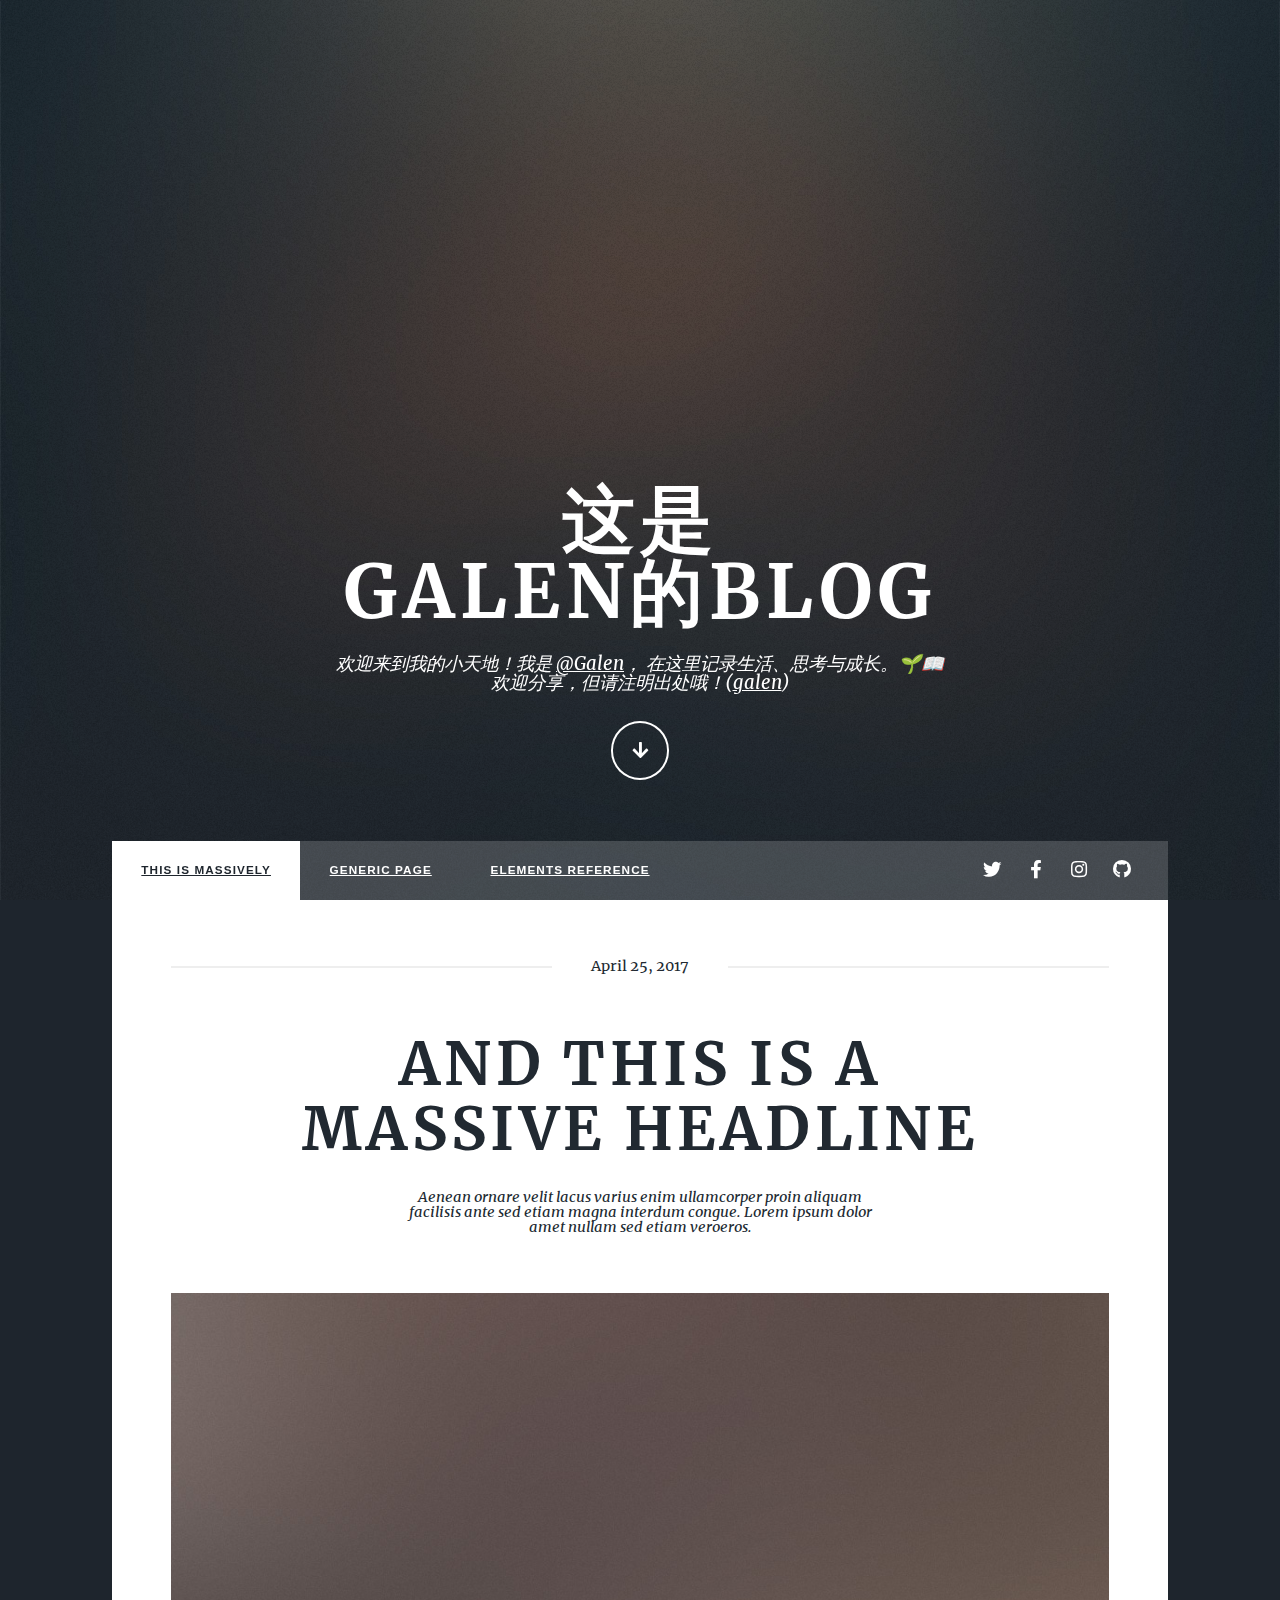
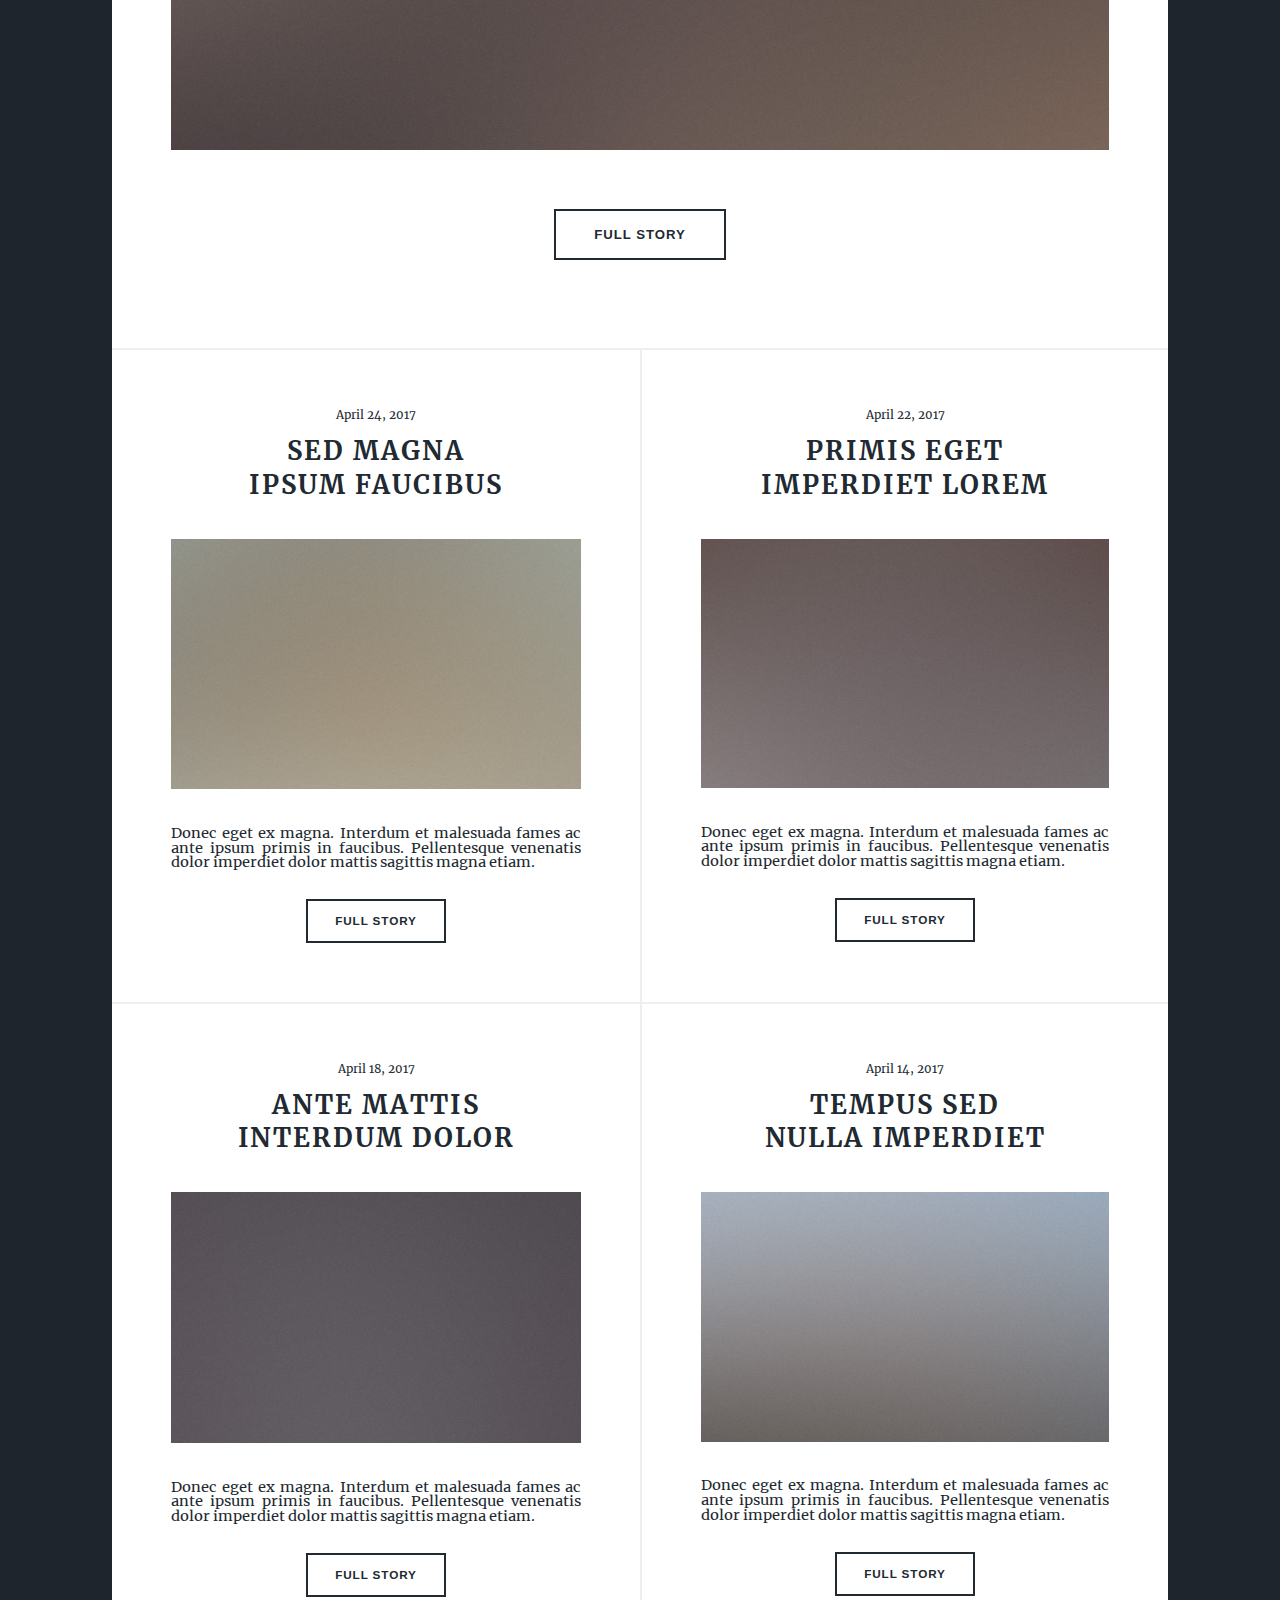
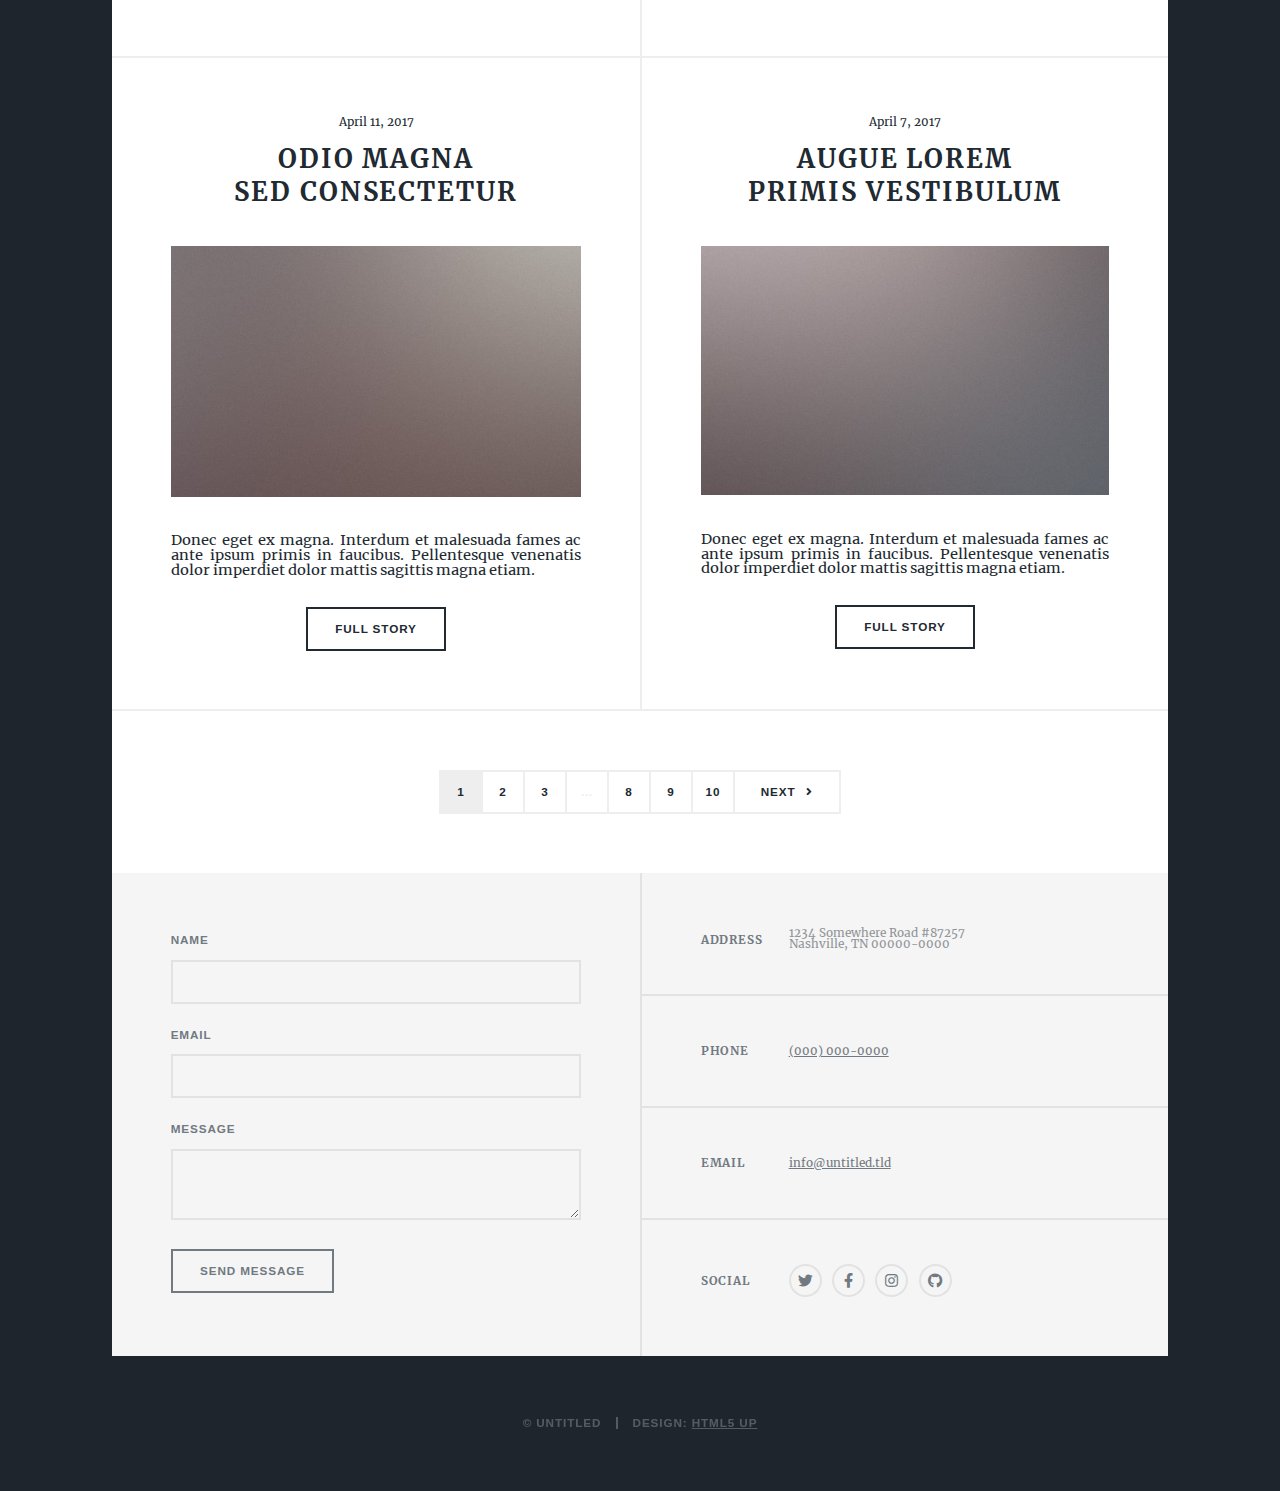
<file: index.html>
<!DOCTYPE HTML>
<!--
	这是我的个人blog，如需要制作相同的blog请联系：galenadfuture@gmail.com
-->
<html>
	<head>
		<title>博客 by Galen</title>
		<meta charset="utf-8" />
		<meta name="viewport" content="width=device-width, initial-scale=1, user-scalable=no" />
		<link rel="stylesheet" href="assets/css/main.css" />
		<noscript><link rel="stylesheet" href="assets/css/noscript.css" /></noscript>
	</head>
	<body class="is-preload">

		<!-- Wrapper -->
			<div id="wrapper" class="fade-in">

				<!-- Intro -->
					<div id="intro">
						<h1>这是<br />
						Galen的blog</h1>
						<p>欢迎来到我的小天地！我是 <a href="galenry.com">@Galen</a>，  
在这里记录生活、思考与成长。🌱📖<br />
欢迎分享，但请注明出处哦！(<a href="https://galenry.cn">galen</a>)
</p>
						<ul class="actions">
							<li><a href="#header" class="button icon solid solo fa-arrow-down scrolly">Continue</a></li>
						</ul>
					</div>

				<!-- Header -->
					<header id="header">
						<a href="index.html" class="logo">Galen's Blog</a>
					</header>

				<!-- Nav -->
					<nav id="nav">
						<ul class="links">
							<li class="active"><a href="index.html">This is Massively</a></li>
							<li><a href="generic.html">Generic Page</a></li>
							<li><a href="elements.html">Elements Reference</a></li>
						</ul>
						<ul class="icons">
							<li><a href="#" class="icon brands fa-twitter"><span class="label">Twitter</span></a></li>
							<li><a href="#" class="icon brands fa-facebook-f"><span class="label">Facebook</span></a></li>
							<li><a href="#" class="icon brands fa-instagram"><span class="label">Instagram</span></a></li>
							<li><a href="#" class="icon brands fa-github"><span class="label">GitHub</span></a></li>
						</ul>
					</nav>

				<!-- Main -->
					<div id="main">

						<!-- Featured Post -->
							<article class="post featured">
								<header class="major">
									<span class="date">April 25, 2017</span>
									<h2><a href="#">And this is a<br />
									massive headline</a></h2>
									<p>Aenean ornare velit lacus varius enim ullamcorper proin aliquam<br />
									facilisis ante sed etiam magna interdum congue. Lorem ipsum dolor<br />
									amet nullam sed etiam veroeros.</p>
								</header>
								<a href="#" class="image main"><img src="images/pic01.jpg" alt="" /></a>
								<ul class="actions special">
									<li><a href="#" class="button large">Full Story</a></li>
								</ul>
							</article>

						<!-- Posts -->
							<section class="posts">
								<article>
									<header>
										<span class="date">April 24, 2017</span>
										<h2><a href="#">Sed magna<br />
										ipsum faucibus</a></h2>
									</header>
									<a href="#" class="image fit"><img src="images/pic02.jpg" alt="" /></a>
									<p>Donec eget ex magna. Interdum et malesuada fames ac ante ipsum primis in faucibus. Pellentesque venenatis dolor imperdiet dolor mattis sagittis magna etiam.</p>
									<ul class="actions special">
										<li><a href="#" class="button">Full Story</a></li>
									</ul>
								</article>
								<article>
									<header>
										<span class="date">April 22, 2017</span>
										<h2><a href="#">Primis eget<br />
										imperdiet lorem</a></h2>
									</header>
									<a href="#" class="image fit"><img src="images/pic03.jpg" alt="" /></a>
									<p>Donec eget ex magna. Interdum et malesuada fames ac ante ipsum primis in faucibus. Pellentesque venenatis dolor imperdiet dolor mattis sagittis magna etiam.</p>
									<ul class="actions special">
										<li><a href="#" class="button">Full Story</a></li>
									</ul>
								</article>
								<article>
									<header>
										<span class="date">April 18, 2017</span>
										<h2><a href="#">Ante mattis<br />
										interdum dolor</a></h2>
									</header>
									<a href="#" class="image fit"><img src="images/pic04.jpg" alt="" /></a>
									<p>Donec eget ex magna. Interdum et malesuada fames ac ante ipsum primis in faucibus. Pellentesque venenatis dolor imperdiet dolor mattis sagittis magna etiam.</p>
									<ul class="actions special">
										<li><a href="#" class="button">Full Story</a></li>
									</ul>
								</article>
								<article>
									<header>
										<span class="date">April 14, 2017</span>
										<h2><a href="#">Tempus sed<br />
										nulla imperdiet</a></h2>
									</header>
									<a href="#" class="image fit"><img src="images/pic05.jpg" alt="" /></a>
									<p>Donec eget ex magna. Interdum et malesuada fames ac ante ipsum primis in faucibus. Pellentesque venenatis dolor imperdiet dolor mattis sagittis magna etiam.</p>
									<ul class="actions special">
										<li><a href="#" class="button">Full Story</a></li>
									</ul>
								</article>
								<article>
									<header>
										<span class="date">April 11, 2017</span>
										<h2><a href="#">Odio magna<br />
										sed consectetur</a></h2>
									</header>
									<a href="#" class="image fit"><img src="images/pic06.jpg" alt="" /></a>
									<p>Donec eget ex magna. Interdum et malesuada fames ac ante ipsum primis in faucibus. Pellentesque venenatis dolor imperdiet dolor mattis sagittis magna etiam.</p>
									<ul class="actions special">
										<li><a href="#" class="button">Full Story</a></li>
									</ul>
								</article>
								<article>
									<header>
										<span class="date">April 7, 2017</span>
										<h2><a href="#">Augue lorem<br />
										primis vestibulum</a></h2>
									</header>
									<a href="#" class="image fit"><img src="images/pic07.jpg" alt="" /></a>
									<p>Donec eget ex magna. Interdum et malesuada fames ac ante ipsum primis in faucibus. Pellentesque venenatis dolor imperdiet dolor mattis sagittis magna etiam.</p>
									<ul class="actions special">
										<li><a href="#" class="button">Full Story</a></li>
									</ul>
								</article>
							</section>

						<!-- Footer -->
							<footer>
								<div class="pagination">
									<!--<a href="#" class="previous">Prev</a>-->
									<a href="#" class="page active">1</a>
									<a href="#" class="page">2</a>
									<a href="#" class="page">3</a>
									<span class="extra">&hellip;</span>
									<a href="#" class="page">8</a>
									<a href="#" class="page">9</a>
									<a href="#" class="page">10</a>
									<a href="#" class="next">Next</a>
								</div>
							</footer>

					</div>

				<!-- Footer -->
					<footer id="footer">
						<section>
							<form method="post" action="mailto:your-504350949@qq.com" enctype="text/plain">

								<div class="fields">
									<div class="field">
										<label for="name">Name</label>
										<input type="text" name="name" id="name" />
									</div>
									<div class="field">
										<label for="email">Email</label>
										<input type="text" name="email" id="email" />
									</div>
									<div class="field">
										<label for="message">Message</label>
										<textarea name="message" id="message" rows="3"></textarea>
									</div>
								</div>
								<ul class="actions">
									<li><input type="submit" value="Send Message" /></li>
								</ul>
							</form>
						</section>
						<section class="split contact">
							<section class="alt">
								<h3>Address</h3>
								<p>1234 Somewhere Road #87257<br />
								Nashville, TN 00000-0000</p>
							</section>
							<section>
								<h3>Phone</h3>
								<p><a href="#">(000) 000-0000</a></p>
							</section>
							<section>
								<h3>Email</h3>
								<p><a href="#">info@untitled.tld</a></p>
							</section>
							<section>
								<h3>Social</h3>
								<ul class="icons alt">
									<li><a href="#" class="icon brands alt fa-twitter"><span class="label">Twitter</span></a></li>
									<li><a href="#" class="icon brands alt fa-facebook-f"><span class="label">Facebook</span></a></li>
									<li><a href="#" class="icon brands alt fa-instagram"><span class="label">Instagram</span></a></li>
									<li><a href="#" class="icon brands alt fa-github"><span class="label">GitHub</span></a></li>
								</ul>
							</section>
						</section>
					</footer>

				<!-- Copyright -->
					<div id="copyright">
						<ul><li>&copy; Untitled</li><li>Design: <a href="https://html5up.net">HTML5 UP</a></li></ul>
					</div>

			</div>

		<!-- Scripts -->
			<script src="assets/js/jquery.min.js"></script>
			<script src="assets/js/jquery.scrollex.min.js"></script>
			<script src="assets/js/jquery.scrolly.min.js"></script>
			<script src="assets/js/browser.min.js"></script>
			<script src="assets/js/breakpoints.min.js"></script>
			<script src="assets/js/util.js"></script>
			<script src="assets/js/main.js"></script>

	</body>
</html>
</file>
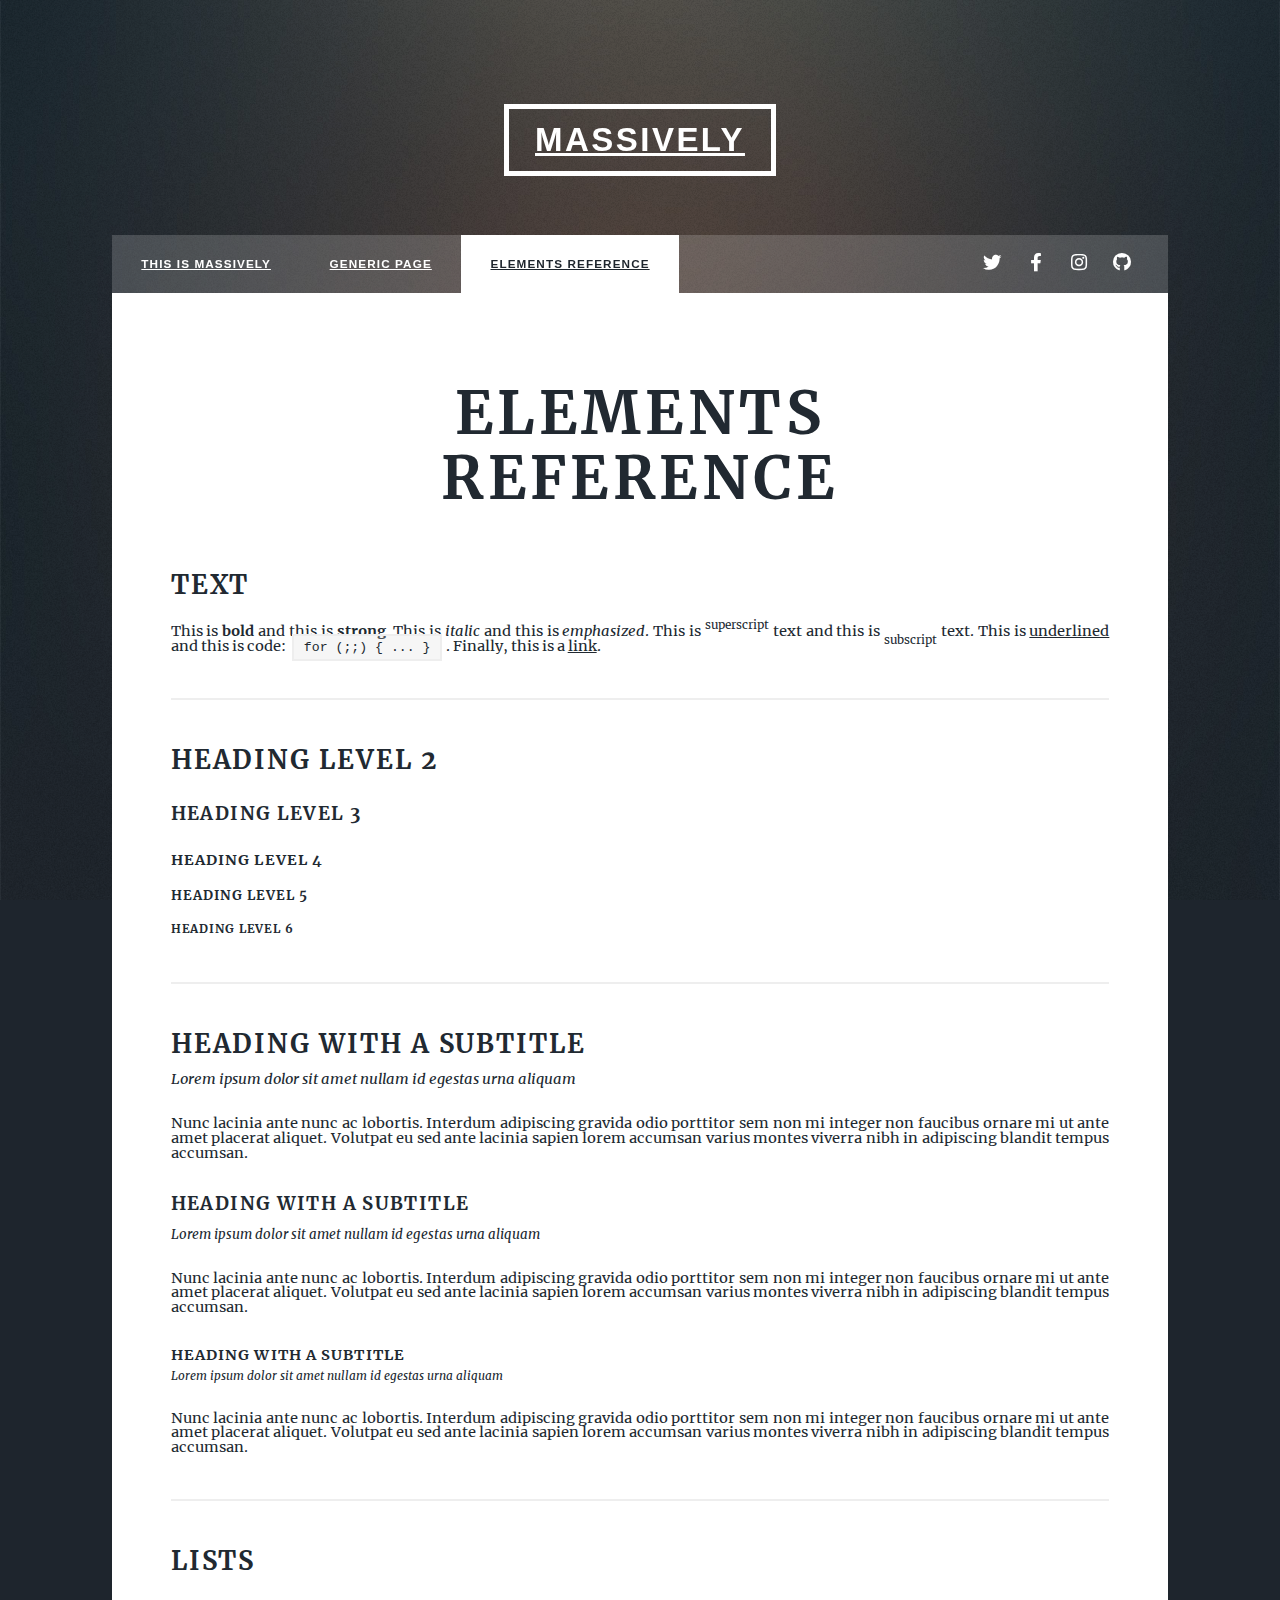
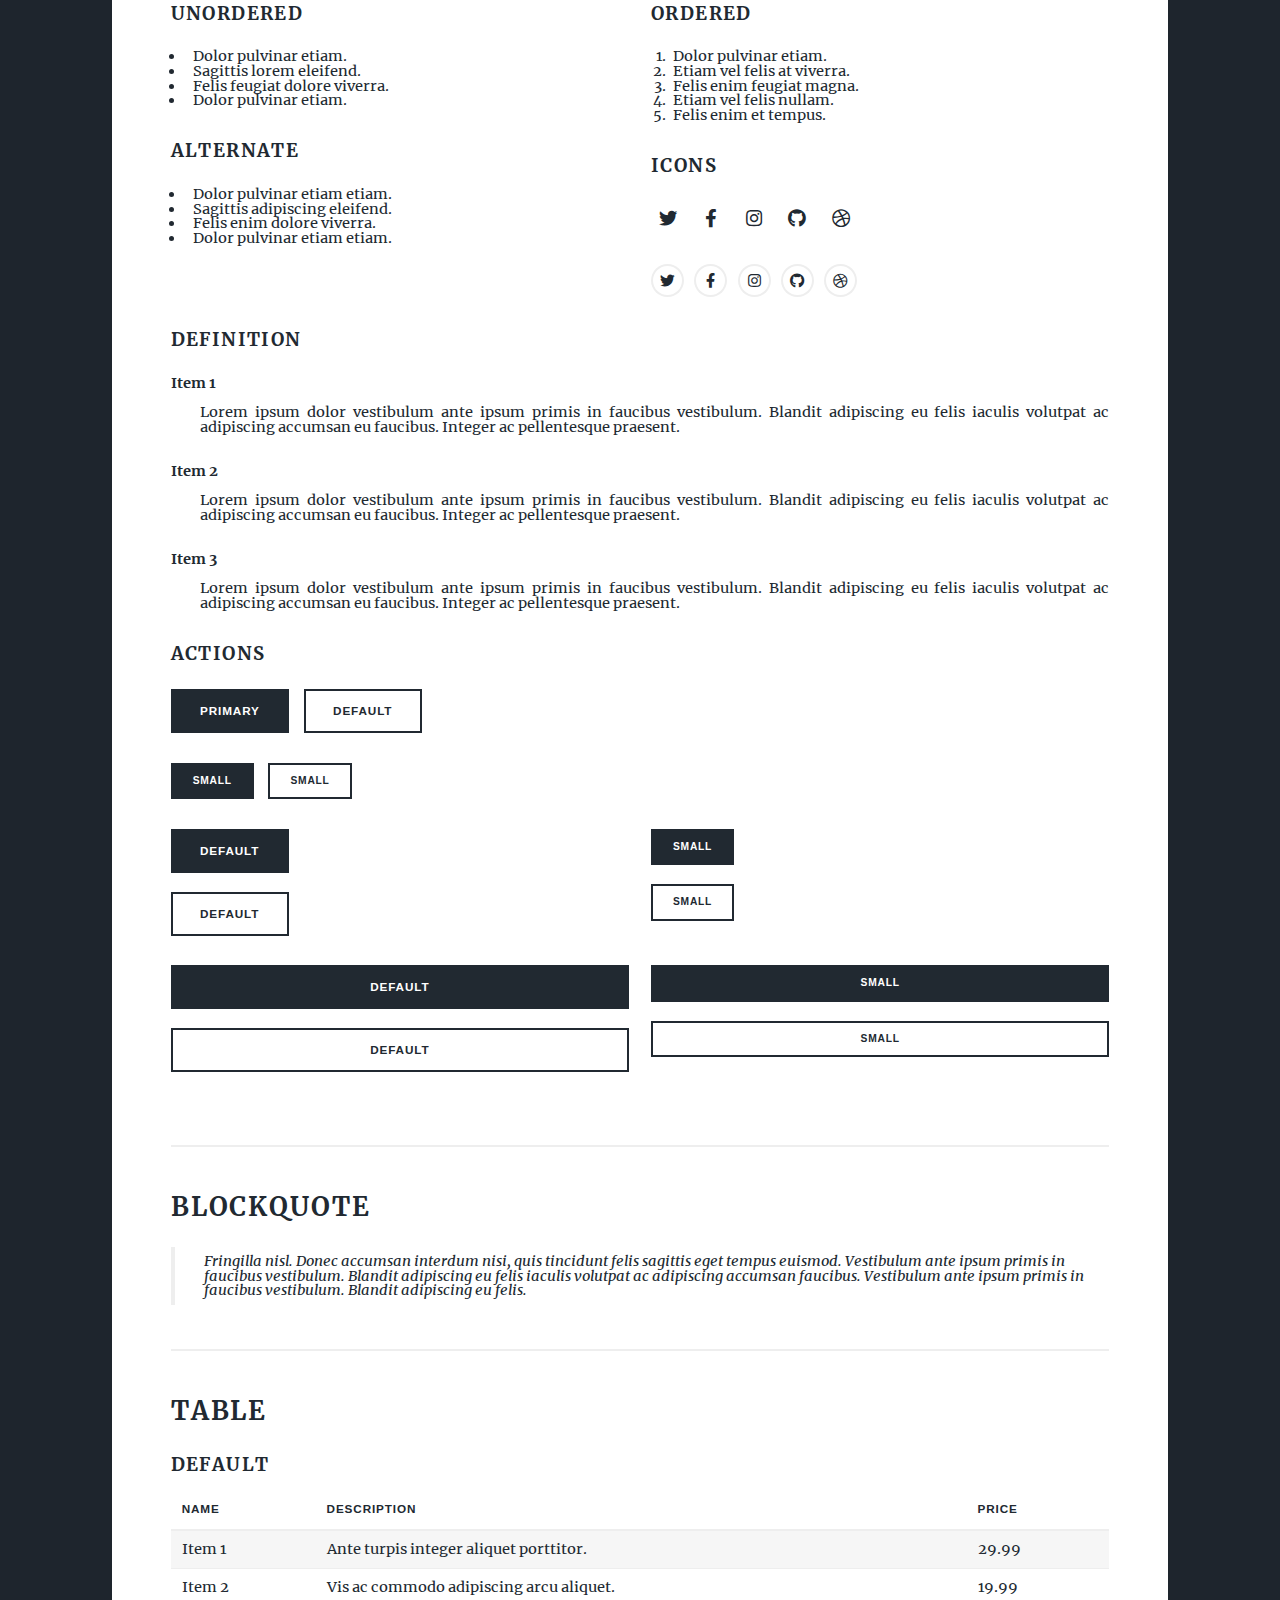
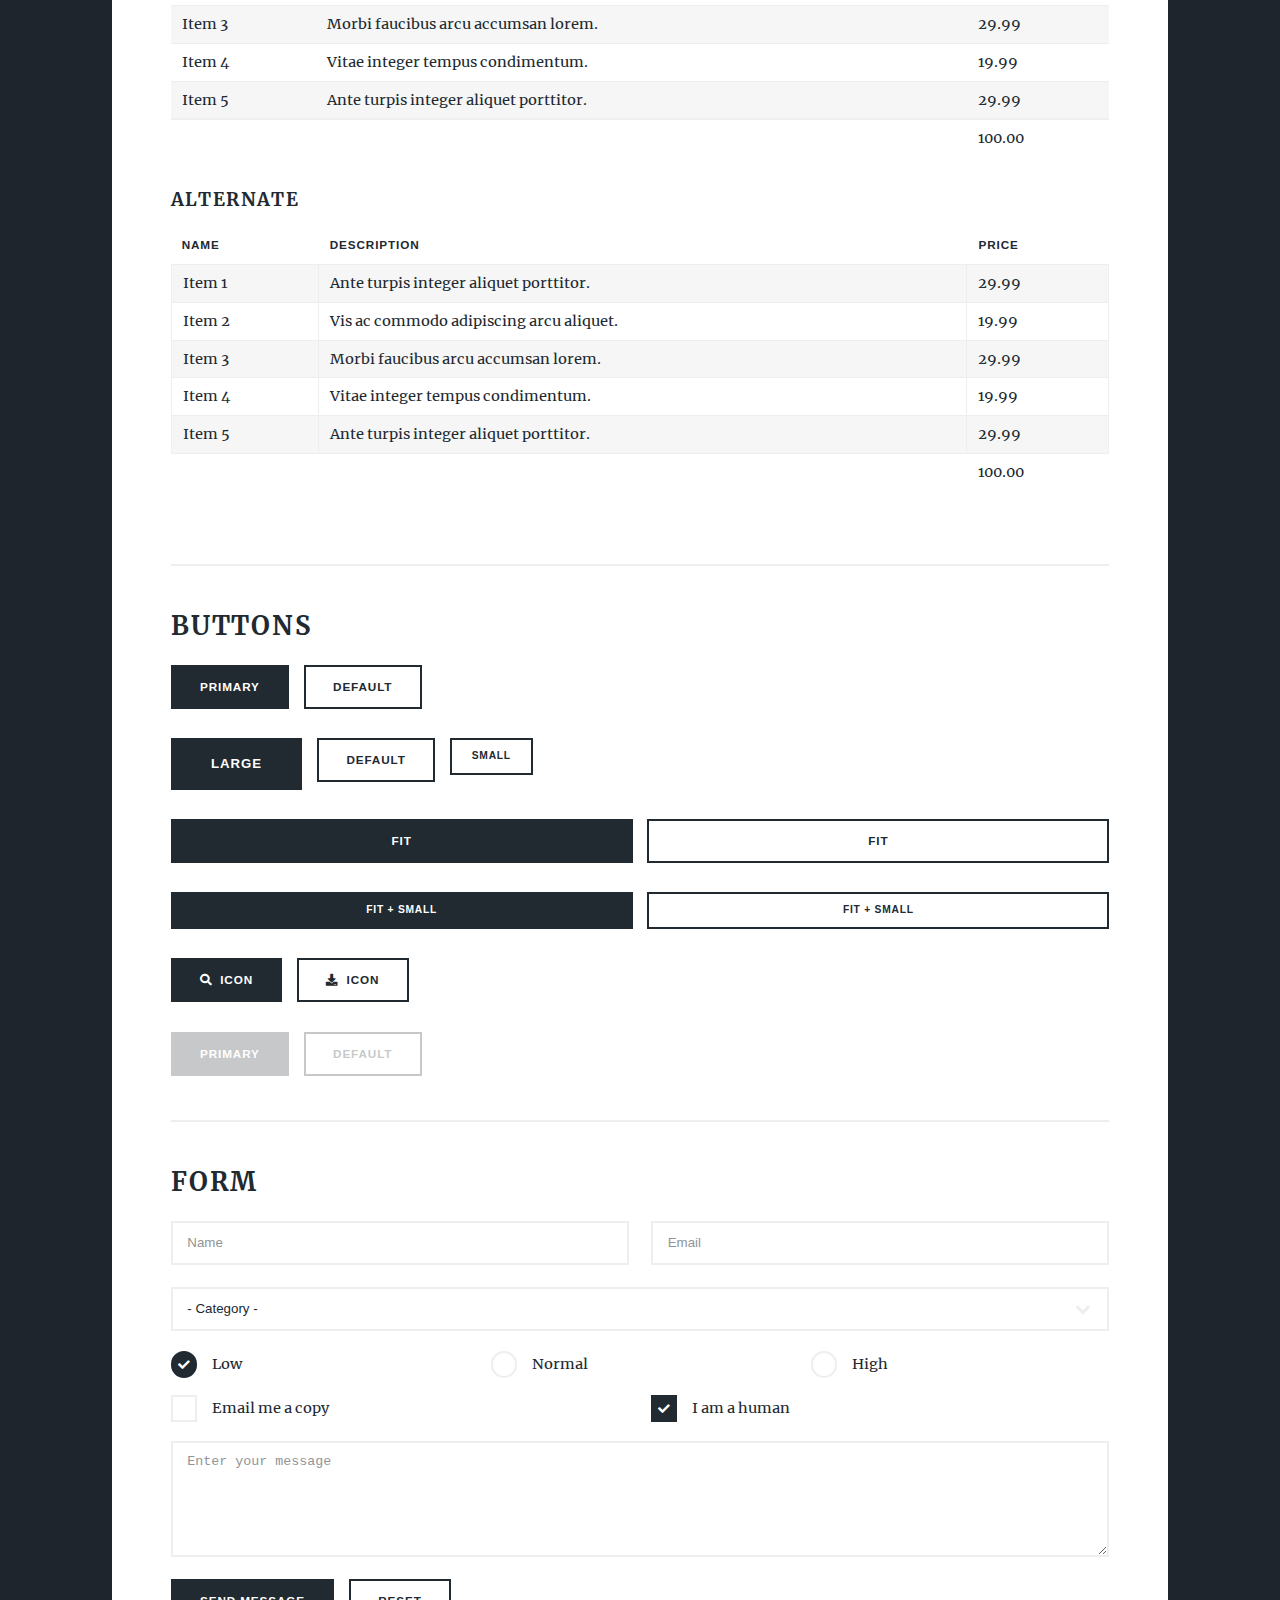
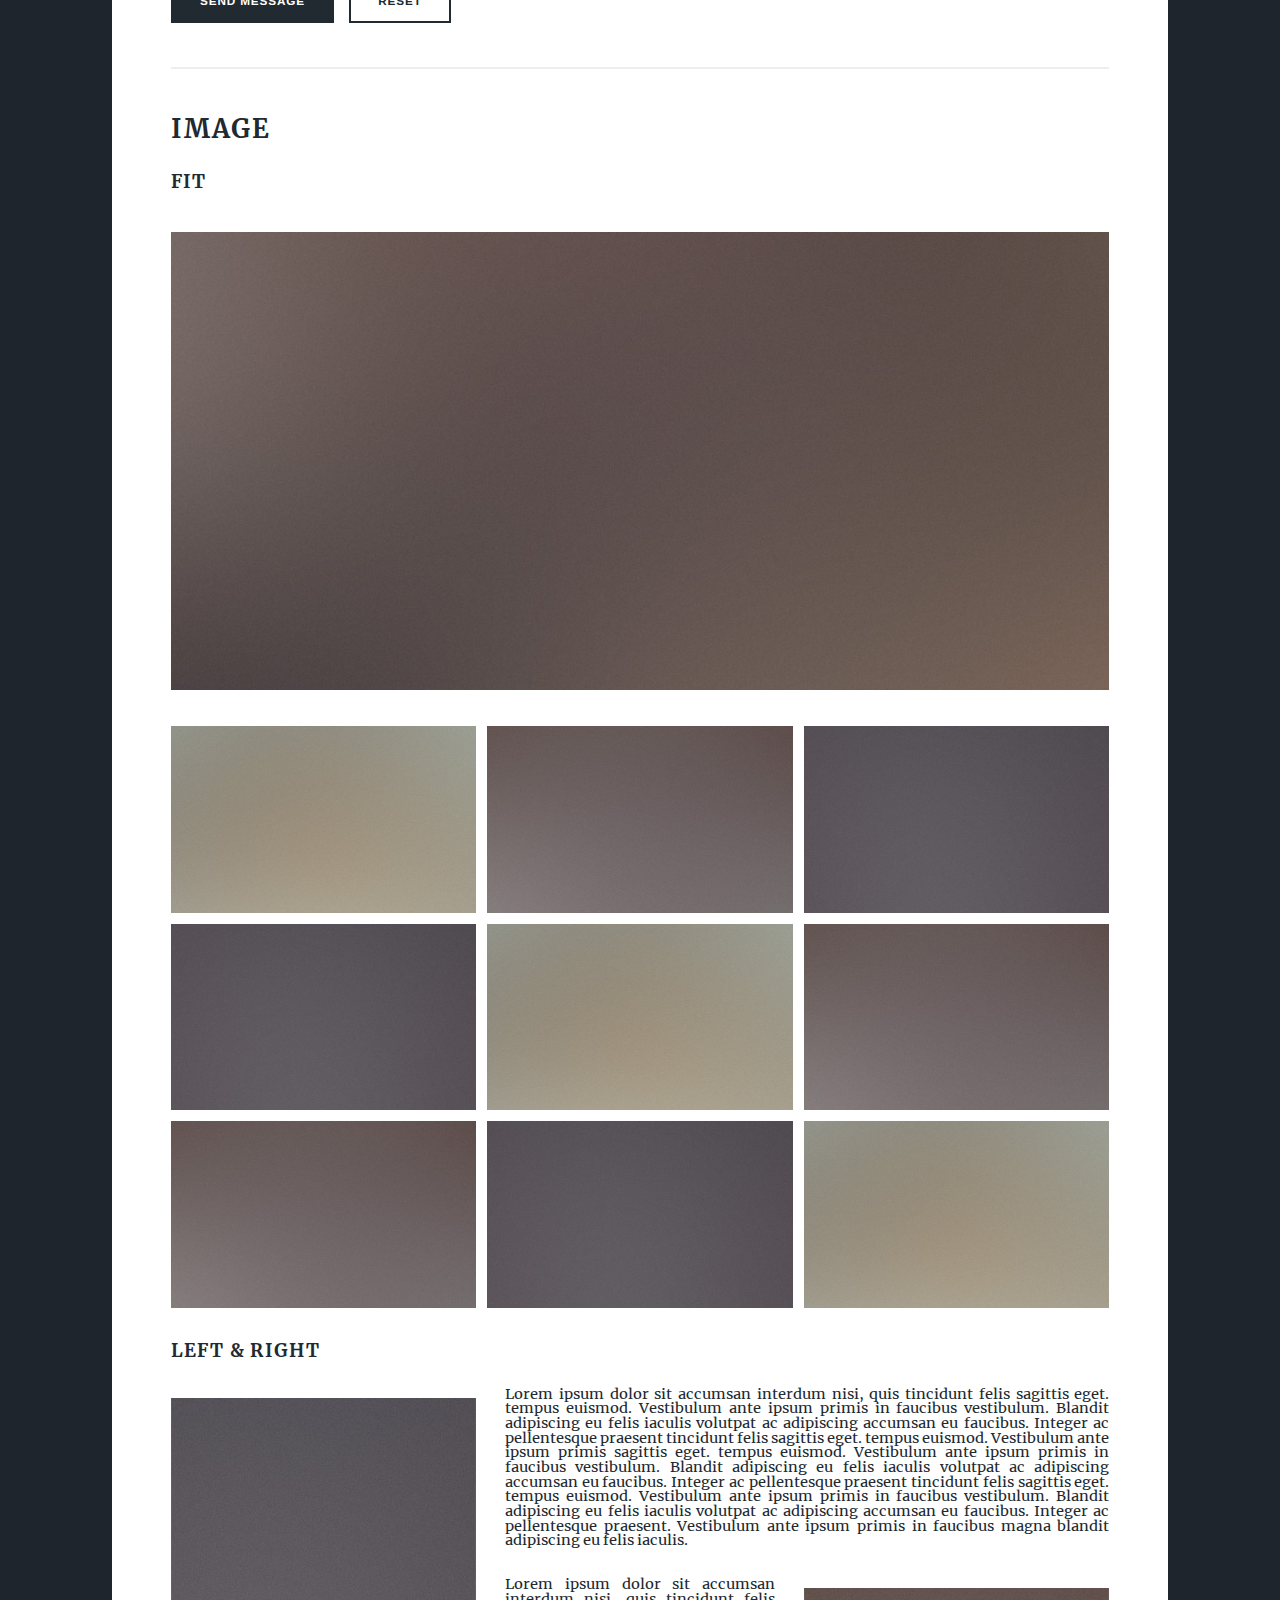
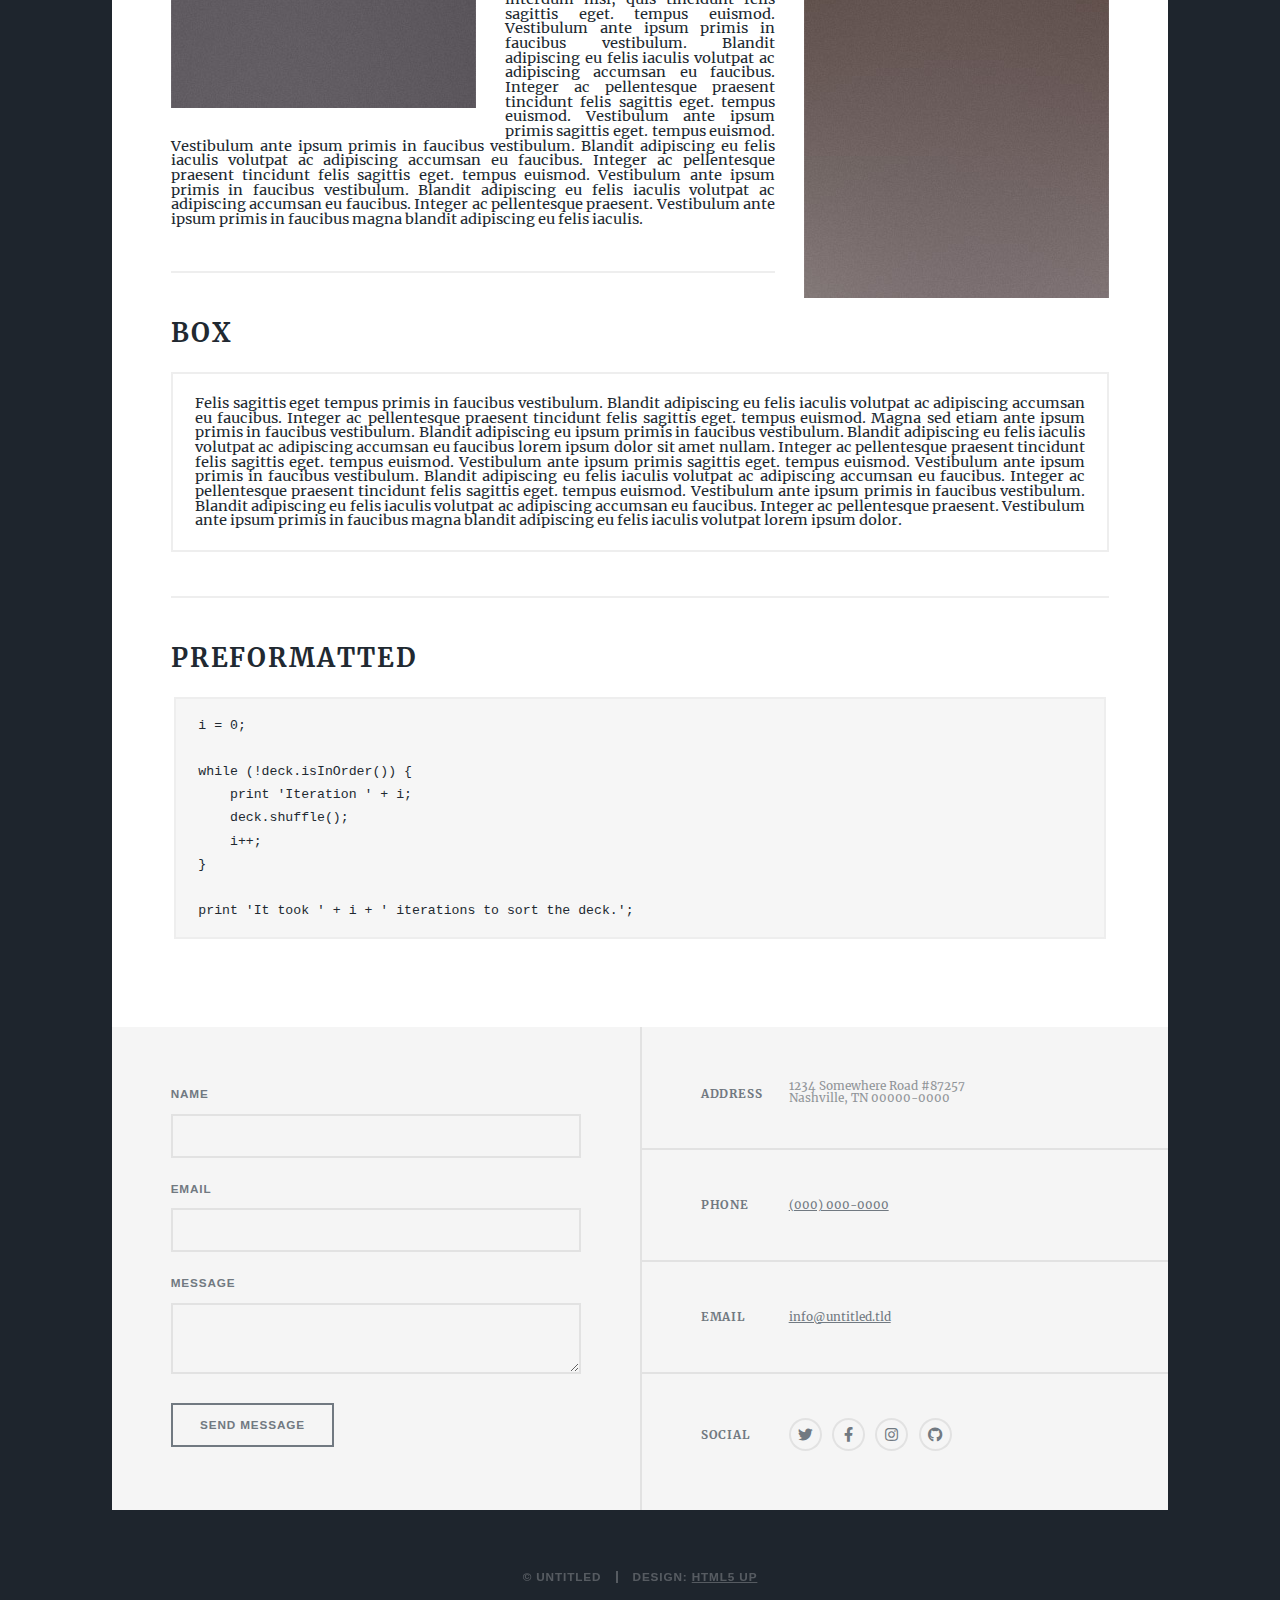
<file: elements.html>
<!DOCTYPE HTML>
<!--
	Massively by HTML5 UP
	html5up.net | @ajlkn
	Free for personal and commercial use under the CCA 3.0 license (html5up.net/license)
-->
<html>
	<head>
		<title>Elements Reference - Massively by HTML5 UP</title>
		<meta charset="utf-8" />
		<meta name="viewport" content="width=device-width, initial-scale=1, user-scalable=no" />
		<link rel="stylesheet" href="assets/css/main.css" />
		<noscript><link rel="stylesheet" href="assets/css/noscript.css" /></noscript>
	</head>
	<body class="is-preload">

		<!-- Wrapper -->
			<div id="wrapper">

				<!-- Header -->
					<header id="header">
						<a href="index.html" class="logo">Massively</a>
					</header>

				<!-- Nav -->
					<nav id="nav">
						<ul class="links">
							<li><a href="index.html">This is Massively</a></li>
							<li><a href="generic.html">Generic Page</a></li>
							<li class="active"><a href="elements.html">Elements Reference</a></li>
						</ul>
						<ul class="icons">
							<li><a href="#" class="icon brands fa-twitter"><span class="label">Twitter</span></a></li>
							<li><a href="#" class="icon brands fa-facebook-f"><span class="label">Facebook</span></a></li>
							<li><a href="#" class="icon brands fa-instagram"><span class="label">Instagram</span></a></li>
							<li><a href="#" class="icon brands fa-github"><span class="label">GitHub</span></a></li>
						</ul>
					</nav>

				<!-- Main -->
					<div id="main">

						<!-- Post -->
							<section class="post">
								<header class="major">
									<h1>Elements<br />
									Reference</h1>
								</header>

								<!-- Text stuff -->
									<h2>Text</h2>
									<p>This is <b>bold</b> and this is <strong>strong</strong>. This is <i>italic</i> and this is <em>emphasized</em>.
									This is <sup>superscript</sup> text and this is <sub>subscript</sub> text.
									This is <u>underlined</u> and this is code: <code>for (;;) { ... }</code>.
									Finally, this is a <a href="#">link</a>.</p>
									<hr />
									<h2>Heading Level 2</h2>
									<h3>Heading Level 3</h3>
									<h4>Heading Level 4</h4>
									<h5>Heading Level 5</h5>
									<h6>Heading Level 6</h6>
									<hr />
									<header>
										<h2>Heading with a Subtitle</h2>
										<p>Lorem ipsum dolor sit amet nullam id egestas urna aliquam</p>
									</header>
									<p>Nunc lacinia ante nunc ac lobortis. Interdum adipiscing gravida odio porttitor sem non mi integer non faucibus ornare mi ut ante amet placerat aliquet. Volutpat eu sed ante lacinia sapien lorem accumsan varius montes viverra nibh in adipiscing blandit tempus accumsan.</p>
									<header>
										<h3>Heading with a Subtitle</h3>
										<p>Lorem ipsum dolor sit amet nullam id egestas urna aliquam</p>
									</header>
									<p>Nunc lacinia ante nunc ac lobortis. Interdum adipiscing gravida odio porttitor sem non mi integer non faucibus ornare mi ut ante amet placerat aliquet. Volutpat eu sed ante lacinia sapien lorem accumsan varius montes viverra nibh in adipiscing blandit tempus accumsan.</p>
									<header>
										<h4>Heading with a Subtitle</h4>
										<p>Lorem ipsum dolor sit amet nullam id egestas urna aliquam</p>
									</header>
									<p>Nunc lacinia ante nunc ac lobortis. Interdum adipiscing gravida odio porttitor sem non mi integer non faucibus ornare mi ut ante amet placerat aliquet. Volutpat eu sed ante lacinia sapien lorem accumsan varius montes viverra nibh in adipiscing blandit tempus accumsan.</p>

									<hr />

								<!-- Lists -->
									<h2>Lists</h2>
									<div class="row">
										<div class="col-6 col-12-small">

											<h3>Unordered</h3>
											<ul>
												<li>Dolor pulvinar etiam.</li>
												<li>Sagittis lorem eleifend.</li>
												<li>Felis feugiat dolore viverra.</li>
												<li>Dolor pulvinar etiam.</li>
											</ul>

											<h3>Alternate</h3>
											<ul class="alt">
												<li>Dolor pulvinar etiam etiam.</li>
												<li>Sagittis adipiscing eleifend.</li>
												<li>Felis enim dolore viverra.</li>
												<li>Dolor pulvinar etiam etiam.</li>
											</ul>

										</div>
										<div class="col-6 col-12-small">

											<h3>Ordered</h3>
											<ol>
												<li>Dolor pulvinar etiam.</li>
												<li>Etiam vel felis at viverra.</li>
												<li>Felis enim feugiat magna.</li>
												<li>Etiam vel felis nullam.</li>
												<li>Felis enim et tempus.</li>
											</ol>

											<h3>Icons</h3>
											<ul class="icons">
												<li><a href="#" class="icon brands fa-twitter"><span class="label">Twitter</span></a></li>
												<li><a href="#" class="icon brands fa-facebook-f"><span class="label">Facebook</span></a></li>
												<li><a href="#" class="icon brands fa-instagram"><span class="label">Instagram</span></a></li>
												<li><a href="#" class="icon brands fa-github"><span class="label">Github</span></a></li>
												<li><a href="#" class="icon brands fa-dribbble"><span class="label">Dribbble</span></a></li>
											</ul>
											<ul class="icons alt">
												<li><a href="#" class="icon brands alt fa-twitter"><span class="label">Twitter</span></a></li>
												<li><a href="#" class="icon brands alt fa-facebook-f"><span class="label">Facebook</span></a></li>
												<li><a href="#" class="icon brands alt fa-instagram"><span class="label">Instagram</span></a></li>
												<li><a href="#" class="icon brands alt fa-github"><span class="label">Github</span></a></li>
												<li><a href="#" class="icon brands alt fa-dribbble"><span class="label">Dribbble</span></a></li>
											</ul>

										</div>
									</div>
									<h3>Definition</h3>
									<dl>
										<dt>Item 1</dt>
										<dd>
											<p>Lorem ipsum dolor vestibulum ante ipsum primis in faucibus vestibulum. Blandit adipiscing eu felis iaculis volutpat ac adipiscing accumsan eu faucibus. Integer ac pellentesque praesent.</p>
										</dd>
										<dt>Item 2</dt>
										<dd>
											<p>Lorem ipsum dolor vestibulum ante ipsum primis in faucibus vestibulum. Blandit adipiscing eu felis iaculis volutpat ac adipiscing accumsan eu faucibus. Integer ac pellentesque praesent.</p>
										</dd>
										<dt>Item 3</dt>
										<dd>
											<p>Lorem ipsum dolor vestibulum ante ipsum primis in faucibus vestibulum. Blandit adipiscing eu felis iaculis volutpat ac adipiscing accumsan eu faucibus. Integer ac pellentesque praesent.</p>
										</dd>
									</dl>

									<h3>Actions</h3>
									<ul class="actions">
										<li><a href="#" class="button primary">Primary</a></li>
										<li><a href="#" class="button">Default</a></li>
									</ul>
									<ul class="actions small">
										<li><a href="#" class="button primary small">Small</a></li>
										<li><a href="#" class="button small">Small</a></li>
									</ul>
									<div class="row">
										<div class="col-6 col-12-small">
											<ul class="actions stacked">
												<li><a href="#" class="button primary">Default</a></li>
												<li><a href="#" class="button">Default</a></li>
											</ul>
										</div>
										<div class="col-6 col-12-small">
											<ul class="actions stacked">
												<li><a href="#" class="button primary small">Small</a></li>
												<li><a href="#" class="button small">Small</a></li>
											</ul>
										</div>
									</div>
									<div class="row">
										<div class="col-6 col-12-small">
											<ul class="actions stacked">
												<li><a href="#" class="button primary fit">Default</a></li>
												<li><a href="#" class="button fit">Default</a></li>
											</ul>
										</div>
										<div class="col-6 col-12-small">
											<ul class="actions stacked">
												<li><a href="#" class="button primary small fit">Small</a></li>
												<li><a href="#" class="button small fit">Small</a></li>
											</ul>
										</div>
									</div>

									<hr />

								<!-- Blockquote -->
									<h2>Blockquote</h2>
									<blockquote>Fringilla nisl. Donec accumsan interdum nisi, quis tincidunt felis sagittis eget tempus euismod. Vestibulum ante ipsum primis in faucibus vestibulum. Blandit adipiscing eu felis iaculis volutpat ac adipiscing accumsan faucibus. Vestibulum ante ipsum primis in faucibus vestibulum. Blandit adipiscing eu felis.</blockquote>

									<hr />

								<!-- Table -->
									<h2>Table</h2>

									<h3>Default</h3>
									<div class="table-wrapper">
										<table>
											<thead>
												<tr>
													<th>Name</th>
													<th>Description</th>
													<th>Price</th>
												</tr>
											</thead>
											<tbody>
												<tr>
													<td>Item 1</td>
													<td>Ante turpis integer aliquet porttitor.</td>
													<td>29.99</td>
												</tr>
												<tr>
													<td>Item 2</td>
													<td>Vis ac commodo adipiscing arcu aliquet.</td>
													<td>19.99</td>
												</tr>
												<tr>
													<td>Item 3</td>
													<td> Morbi faucibus arcu accumsan lorem.</td>
													<td>29.99</td>
												</tr>
												<tr>
													<td>Item 4</td>
													<td>Vitae integer tempus condimentum.</td>
													<td>19.99</td>
												</tr>
												<tr>
													<td>Item 5</td>
													<td>Ante turpis integer aliquet porttitor.</td>
													<td>29.99</td>
												</tr>
											</tbody>
											<tfoot>
												<tr>
													<td colspan="2"></td>
													<td>100.00</td>
												</tr>
											</tfoot>
										</table>
									</div>

									<h3>Alternate</h3>
									<div class="table-wrapper">
										<table class="alt">
											<thead>
												<tr>
													<th>Name</th>
													<th>Description</th>
													<th>Price</th>
												</tr>
											</thead>
											<tbody>
												<tr>
													<td>Item 1</td>
													<td>Ante turpis integer aliquet porttitor.</td>
													<td>29.99</td>
												</tr>
												<tr>
													<td>Item 2</td>
													<td>Vis ac commodo adipiscing arcu aliquet.</td>
													<td>19.99</td>
												</tr>
												<tr>
													<td>Item 3</td>
													<td> Morbi faucibus arcu accumsan lorem.</td>
													<td>29.99</td>
												</tr>
												<tr>
													<td>Item 4</td>
													<td>Vitae integer tempus condimentum.</td>
													<td>19.99</td>
												</tr>
												<tr>
													<td>Item 5</td>
													<td>Ante turpis integer aliquet porttitor.</td>
													<td>29.99</td>
												</tr>
											</tbody>
											<tfoot>
												<tr>
													<td colspan="2"></td>
													<td>100.00</td>
												</tr>
											</tfoot>
										</table>
									</div>

									<hr />

								<!-- Buttons -->
									<h2>Buttons</h2>
									<ul class="actions">
										<li><a href="#" class="button primary">Primary</a></li>
										<li><a href="#" class="button">Default</a></li>
									</ul>
									<ul class="actions">
										<li><a href="#" class="button primary large">Large</a></li>
										<li><a href="#" class="button">Default</a></li>
										<li><a href="#" class="button small">Small</a></li>
									</ul>
									<ul class="actions fit">
										<li><a href="#" class="button primary fit">Fit</a></li>
										<li><a href="#" class="button fit">Fit</a></li>
									</ul>
									<ul class="actions fit small">
										<li><a href="#" class="button primary fit small">Fit + Small</a></li>
										<li><a href="#" class="button fit small">Fit + Small</a></li>
									</ul>
									<ul class="actions">
										<li><a href="#" class="button primary icon solid fa-search">Icon</a></li>
										<li><a href="#" class="button icon solid fa-download">Icon</a></li>
									</ul>
									<ul class="actions">
										<li><span class="button primary disabled">Primary</span></li>
										<li><span class="button disabled">Default</span></li>
									</ul>

									<hr />

								<!-- Form -->
									<h2>Form</h2>

									<form method="post" action="mailto:your-email@example.com" enctype="text/plain">

										<div class="row gtr-uniform">
											<div class="col-6 col-12-xsmall">
												<input type="text" name="demo-name" id="demo-name" value="" placeholder="Name" />
											</div>
											<div class="col-6 col-12-xsmall">
												<input type="email" name="demo-email" id="demo-email" value="" placeholder="Email" />
											</div>
											<!-- Break -->
											<div class="col-12">
												<select name="demo-category" id="demo-category">
													<option value="">- Category -</option>
													<option value="1">Manufacturing</option>
													<option value="1">Shipping</option>
													<option value="1">Administration</option>
													<option value="1">Human Resources</option>
												</select>
											</div>
											<!-- Break -->
											<div class="col-4 col-12-small">
												<input type="radio" id="demo-priority-low" name="demo-priority" checked>
												<label for="demo-priority-low">Low</label>
											</div>
											<div class="col-4 col-12-small">
												<input type="radio" id="demo-priority-normal" name="demo-priority">
												<label for="demo-priority-normal">Normal</label>
											</div>
											<div class="col-4 col-12-small">
												<input type="radio" id="demo-priority-high" name="demo-priority">
												<label for="demo-priority-high">High</label>
											</div>
											<!-- Break -->
											<div class="col-6 col-12-small">
												<input type="checkbox" id="demo-copy" name="demo-copy">
												<label for="demo-copy">Email me a copy</label>
											</div>
											<div class="col-6 col-12-small">
												<input type="checkbox" id="demo-human" name="demo-human" checked>
												<label for="demo-human">I am a human</label>
											</div>
											<!-- Break -->
											<div class="col-12">
												<textarea name="demo-message" id="demo-message" placeholder="Enter your message" rows="6"></textarea>
											</div>
											<!-- Break -->
											<div class="col-12">
												<ul class="actions">
													<li><input type="submit" value="Send Message" class="primary" /></li>
													<li><input type="reset" value="Reset" /></li>
												</ul>
											</div>
										</div>
									</form>

									<hr />

								<!-- Image -->
									<h2>Image</h2>

									<h3>Fit</h3>
									<span class="image fit"><img src="images/pic01.jpg" alt="" /></span>
									<div class="box alt">
										<div class="row gtr-50 gtr-uniform">
											<div class="col-4"><span class="image fit"><img src="images/pic02.jpg" alt="" /></span></div>
											<div class="col-4"><span class="image fit"><img src="images/pic03.jpg" alt="" /></span></div>
											<div class="col-4"><span class="image fit"><img src="images/pic04.jpg" alt="" /></span></div>
											<!-- Break -->
											<div class="col-4"><span class="image fit"><img src="images/pic04.jpg" alt="" /></span></div>
											<div class="col-4"><span class="image fit"><img src="images/pic02.jpg" alt="" /></span></div>
											<div class="col-4"><span class="image fit"><img src="images/pic03.jpg" alt="" /></span></div>
											<!-- Break -->
											<div class="col-4"><span class="image fit"><img src="images/pic03.jpg" alt="" /></span></div>
											<div class="col-4"><span class="image fit"><img src="images/pic04.jpg" alt="" /></span></div>
											<div class="col-4"><span class="image fit"><img src="images/pic02.jpg" alt="" /></span></div>
										</div>
									</div>

									<h3>Left &amp; Right</h3>
									<p><span class="image left"><img src="images/pic08.jpg" alt="" /></span>Lorem ipsum dolor sit accumsan interdum nisi, quis tincidunt felis sagittis eget. tempus euismod. Vestibulum ante ipsum primis in faucibus vestibulum. Blandit adipiscing eu felis iaculis volutpat ac adipiscing accumsan eu faucibus. Integer ac pellentesque praesent tincidunt felis sagittis eget. tempus euismod. Vestibulum ante ipsum primis sagittis eget. tempus euismod. Vestibulum ante ipsum primis in faucibus vestibulum. Blandit adipiscing eu felis iaculis volutpat ac adipiscing accumsan eu faucibus. Integer ac pellentesque praesent tincidunt felis sagittis eget. tempus euismod. Vestibulum ante ipsum primis in faucibus vestibulum. Blandit adipiscing eu felis iaculis volutpat ac adipiscing accumsan eu faucibus. Integer ac pellentesque praesent. Vestibulum ante ipsum primis in faucibus magna blandit adipiscing eu felis iaculis.</p>
									<p><span class="image right"><img src="images/pic09.jpg" alt="" /></span>Lorem ipsum dolor sit accumsan interdum nisi, quis tincidunt felis sagittis eget. tempus euismod. Vestibulum ante ipsum primis in faucibus vestibulum. Blandit adipiscing eu felis iaculis volutpat ac adipiscing accumsan eu faucibus. Integer ac pellentesque praesent tincidunt felis sagittis eget. tempus euismod. Vestibulum ante ipsum primis sagittis eget. tempus euismod. Vestibulum ante ipsum primis in faucibus vestibulum. Blandit adipiscing eu felis iaculis volutpat ac adipiscing accumsan eu faucibus. Integer ac pellentesque praesent tincidunt felis sagittis eget. tempus euismod. Vestibulum ante ipsum primis in faucibus vestibulum. Blandit adipiscing eu felis iaculis volutpat ac adipiscing accumsan eu faucibus. Integer ac pellentesque praesent. Vestibulum ante ipsum primis in faucibus magna blandit adipiscing eu felis iaculis.</p>

									<hr />

								<!-- Box -->
									<h2>Box</h2>
									<div class="box">
										<p>Felis sagittis eget tempus primis in faucibus vestibulum. Blandit adipiscing eu felis iaculis volutpat ac adipiscing accumsan eu faucibus. Integer ac pellentesque praesent tincidunt felis sagittis eget. tempus euismod. Magna sed etiam ante ipsum primis in faucibus vestibulum. Blandit adipiscing eu ipsum primis in faucibus vestibulum. Blandit adipiscing eu felis iaculis volutpat ac adipiscing accumsan eu faucibus lorem ipsum dolor sit amet nullam. Integer ac pellentesque praesent tincidunt felis sagittis eget. tempus euismod. Vestibulum ante ipsum primis sagittis eget. tempus euismod. Vestibulum ante ipsum primis in faucibus vestibulum. Blandit adipiscing eu felis iaculis volutpat ac adipiscing accumsan eu faucibus. Integer ac pellentesque praesent tincidunt felis sagittis eget. tempus euismod. Vestibulum ante ipsum primis in faucibus vestibulum. Blandit adipiscing eu felis iaculis volutpat ac adipiscing accumsan eu faucibus. Integer ac pellentesque praesent. Vestibulum ante ipsum primis in faucibus magna blandit adipiscing eu felis iaculis volutpat lorem ipsum dolor.</p>
									</div>

									<hr />

								<!-- Preformatted Code -->
									<h2>Preformatted</h2>
									<pre><code>i = 0;

while (!deck.isInOrder()) {
    print 'Iteration ' + i;
    deck.shuffle();
    i++;
}

print 'It took ' + i + ' iterations to sort the deck.';
</code></pre>

							</section>

					</div>

				<!-- Footer -->
					<footer id="footer">
						<section>
							<form method="post" action="mailto:your-email@example.com" enctype="text/plain">

								<div class="fields">
									<div class="field">
										<label for="name">Name</label>
										<input type="text" name="name" id="name" />
									</div>
									<div class="field">
										<label for="email">Email</label>
										<input type="text" name="email" id="email" />
									</div>
									<div class="field">
										<label for="message">Message</label>
										<textarea name="message" id="message" rows="3"></textarea>
									</div>
								</div>
								<ul class="actions">
									<li><input type="submit" value="Send Message" /></li>
								</ul>
							</form>
						</section>
						<section class="split contact">
							<section class="alt">
								<h3>Address</h3>
								<p>1234 Somewhere Road #87257<br />
								Nashville, TN 00000-0000</p>
							</section>
							<section>
								<h3>Phone</h3>
								<p><a href="#">(000) 000-0000</a></p>
							</section>
							<section>
								<h3>Email</h3>
								<p><a href="#">info@untitled.tld</a></p>
							</section>
							<section>
								<h3>Social</h3>
								<ul class="icons alt">
									<li><a href="#" class="icon brands alt fa-twitter"><span class="label">Twitter</span></a></li>
									<li><a href="#" class="icon brands alt fa-facebook-f"><span class="label">Facebook</span></a></li>
									<li><a href="#" class="icon brands alt fa-instagram"><span class="label">Instagram</span></a></li>
									<li><a href="#" class="icon brands alt fa-github"><span class="label">GitHub</span></a></li>
								</ul>
							</section>
						</section>
					</footer>

				<!-- Copyright -->
					<div id="copyright">
						<ul><li>&copy; Untitled</li><li>Design: <a href="https://html5up.net">HTML5 UP</a></li></ul>
					</div>

			</div>

		<!-- Scripts -->
			<script src="assets/js/jquery.min.js"></script>
			<script src="assets/js/jquery.scrollex.min.js"></script>
			<script src="assets/js/jquery.scrolly.min.js"></script>
			<script src="assets/js/browser.min.js"></script>
			<script src="assets/js/breakpoints.min.js"></script>
			<script src="assets/js/util.js"></script>
			<script src="assets/js/main.js"></script>

	</body>
</html>
</file>
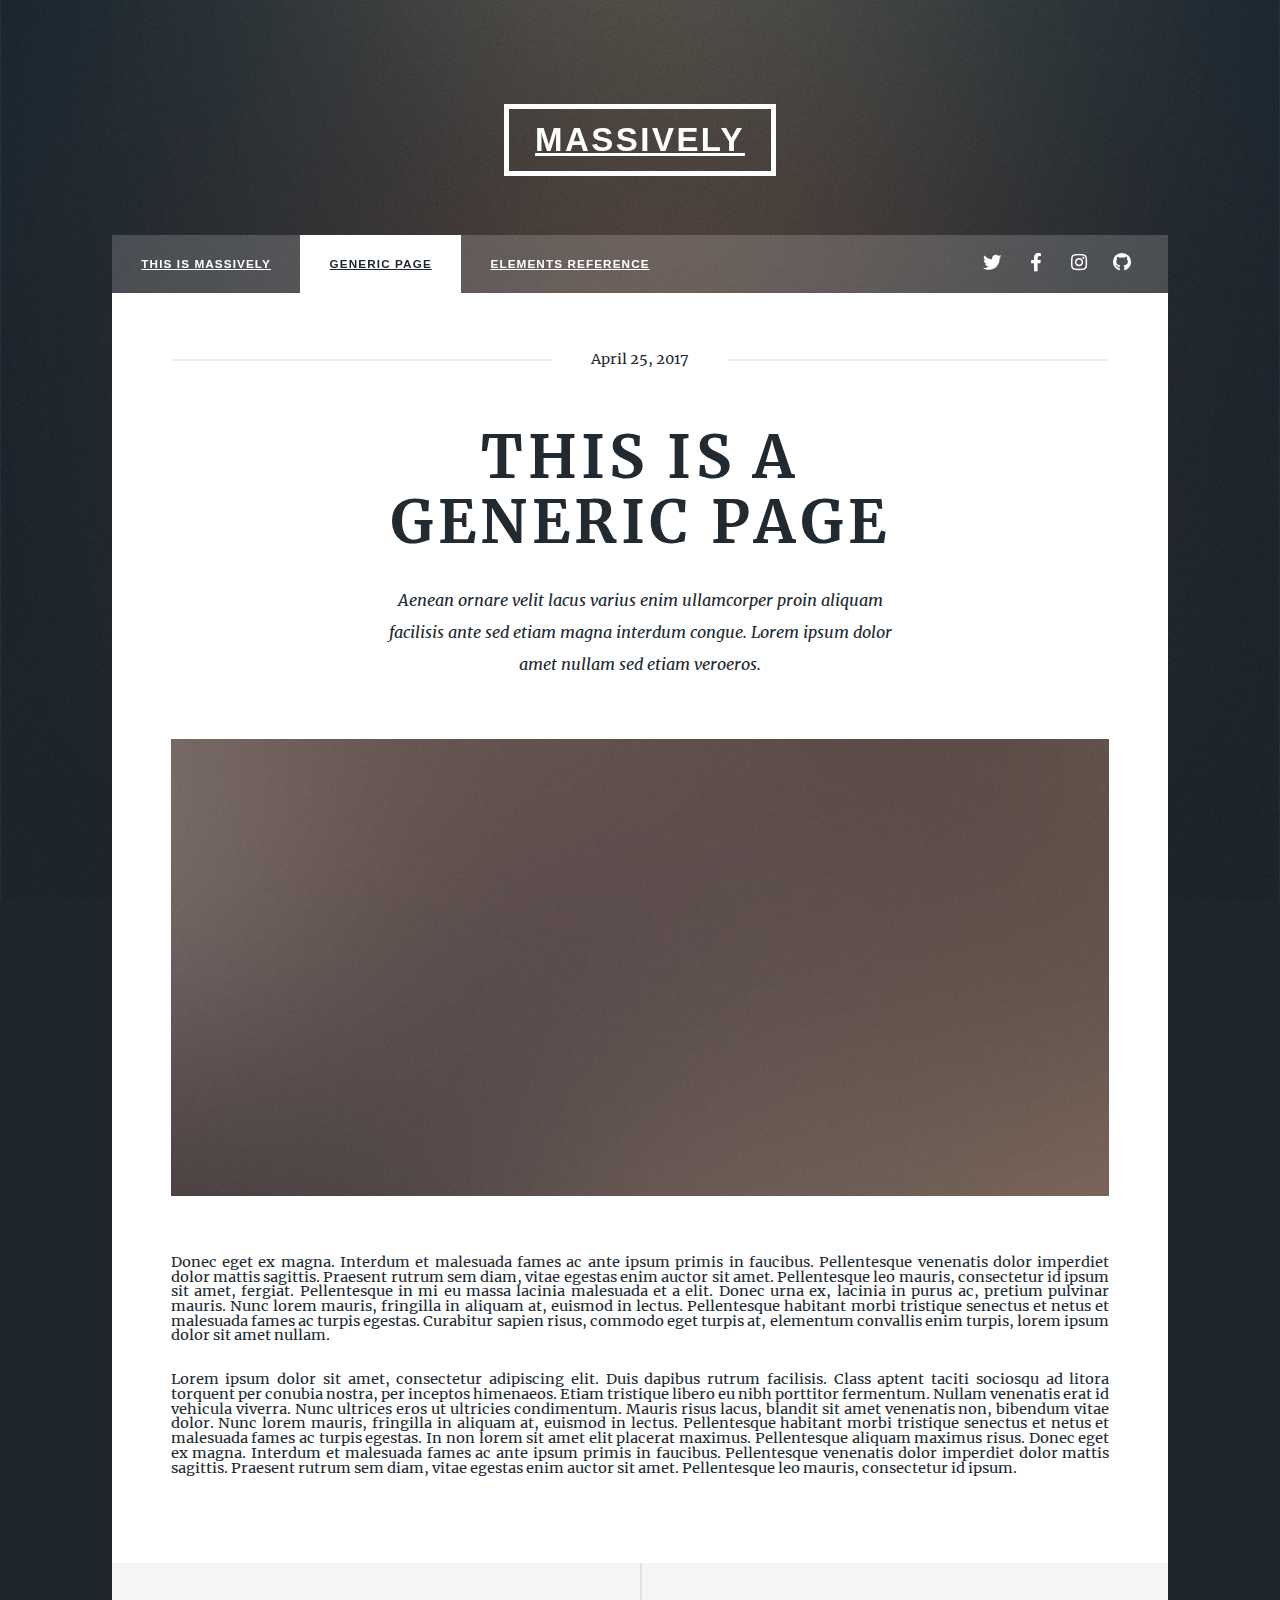
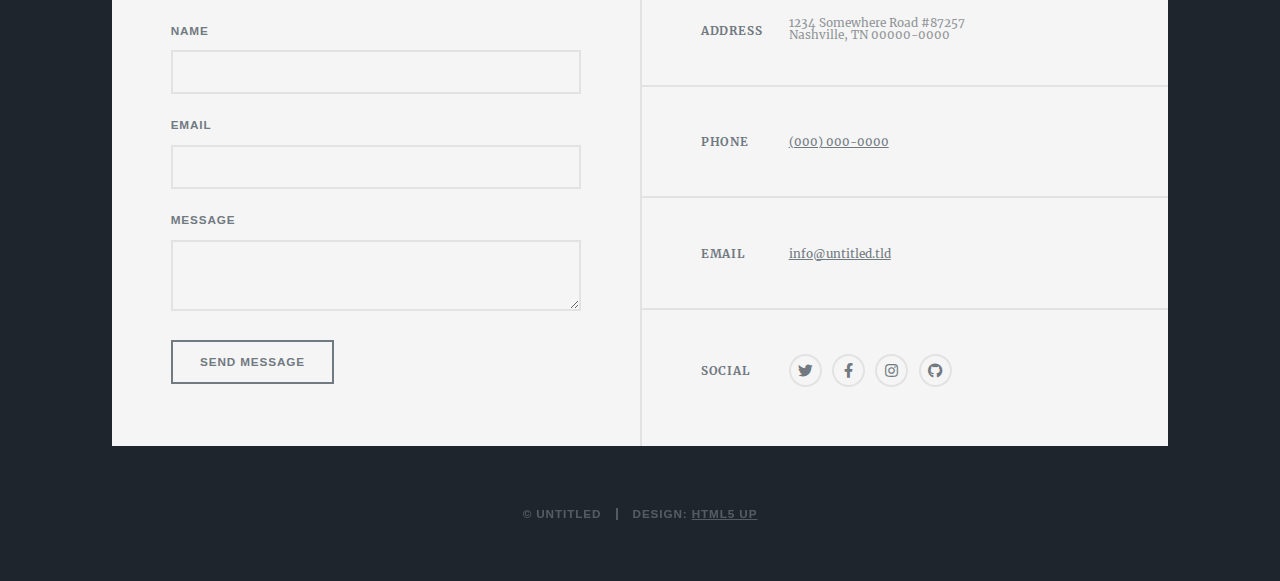
<file: generic.html>
<!DOCTYPE HTML>
<!--
	Massively by HTML5 UP
	html5up.net | @ajlkn
	Free for personal and commercial use under the CCA 3.0 license (html5up.net/license)
-->
<html>
	<head>
		<title>Generic Page - Massively by HTML5 UP</title>
		<meta charset="utf-8" />
		<meta name="viewport" content="width=device-width, initial-scale=1, user-scalable=no" />
		<link rel="stylesheet" href="assets/css/main.css" />
		<noscript><link rel="stylesheet" href="assets/css/noscript.css" /></noscript>
	</head>
	<body class="is-preload">

		<!-- Wrapper -->
			<div id="wrapper">

				<!-- Header -->
					<header id="header">
						<a href="index.html" class="logo">Massively</a>
					</header>

				<!-- Nav -->
					<nav id="nav">
						<ul class="links">
							<li><a href="index.html">This is Massively</a></li>
							<li class="active"><a href="generic.html">Generic Page</a></li>
							<li><a href="elements.html">Elements Reference</a></li>
						</ul>
						<ul class="icons">
							<li><a href="#" class="icon brands fa-twitter"><span class="label">Twitter</span></a></li>
							<li><a href="#" class="icon brands fa-facebook-f"><span class="label">Facebook</span></a></li>
							<li><a href="#" class="icon brands fa-instagram"><span class="label">Instagram</span></a></li>
							<li><a href="#" class="icon brands fa-github"><span class="label">GitHub</span></a></li>
						</ul>
					</nav>

				<!-- Main -->
					<div id="main">

						<!-- Post -->
							<section class="post">
								<header class="major">
									<span class="date">April 25, 2017</span>
									<h1>This is a<br />
									Generic Page</h1>
									<p>Aenean ornare velit lacus varius enim ullamcorper proin aliquam<br />
									facilisis ante sed etiam magna interdum congue. Lorem ipsum dolor<br />
									amet nullam sed etiam veroeros.</p>
								</header>
								<div class="image main"><img src="images/pic01.jpg" alt="" /></div>
								<p>Donec eget ex magna. Interdum et malesuada fames ac ante ipsum primis in faucibus. Pellentesque venenatis dolor imperdiet dolor mattis sagittis. Praesent rutrum sem diam, vitae egestas enim auctor sit amet. Pellentesque leo mauris, consectetur id ipsum sit amet, fergiat. Pellentesque in mi eu massa lacinia malesuada et a elit. Donec urna ex, lacinia in purus ac, pretium pulvinar mauris. Nunc lorem mauris, fringilla in aliquam at, euismod in lectus. Pellentesque habitant morbi tristique senectus et netus et malesuada fames ac turpis egestas. Curabitur sapien risus, commodo eget turpis at, elementum convallis enim turpis, lorem ipsum dolor sit amet nullam.</p>
								<p>Lorem ipsum dolor sit amet, consectetur adipiscing elit. Duis dapibus rutrum facilisis. Class aptent taciti sociosqu ad litora torquent per conubia nostra, per inceptos himenaeos. Etiam tristique libero eu nibh porttitor fermentum. Nullam venenatis erat id vehicula viverra. Nunc ultrices eros ut ultricies condimentum. Mauris risus lacus, blandit sit amet venenatis non, bibendum vitae dolor. Nunc lorem mauris, fringilla in aliquam at, euismod in lectus. Pellentesque habitant morbi tristique senectus et netus et malesuada fames ac turpis egestas. In non lorem sit amet elit placerat maximus. Pellentesque aliquam maximus risus. Donec eget ex magna. Interdum et malesuada fames ac ante ipsum primis in faucibus. Pellentesque venenatis dolor imperdiet dolor mattis sagittis. Praesent rutrum sem diam, vitae egestas enim auctor sit amet. Pellentesque leo mauris, consectetur id ipsum.</p>
							</section>

					</div>

				<!-- Footer -->
					<footer id="footer">
						<section>
							<form method="post" action="mailto:your-504350949@qq.com" enctype="text/plain">
								<div class="fields">
									<div class="field">
										<label for="name">Name</label>
										<input type="text" name="name" id="name" />
									</div>
									<div class="field">
										<label for="email">Email</label>
										<input type="text" name="email" id="email" />
									</div>
									<div class="field">
										<label for="message">Message</label>
										<textarea name="message" id="message" rows="3"></textarea>
									</div>
								</div>
								<ul class="actions">
									<li><input type="submit" value="Send Message" /></li>
								</ul>
							</form>
						</section>
						<section class="split contact">
							<section class="alt">
								<h3>Address</h3>
								<p>1234 Somewhere Road #87257<br />
								Nashville, TN 00000-0000</p>
							</section>
							<section>
								<h3>Phone</h3>
								<p><a href="#">(000) 000-0000</a></p>
							</section>
							<section>
								<h3>Email</h3>
								<p><a href="#">info@untitled.tld</a></p>
							</section>
							<section>
								<h3>Social</h3>
								<ul class="icons alt">
									<li><a href="#" class="icon brands alt fa-twitter"><span class="label">Twitter</span></a></li>
									<li><a href="#" class="icon brands alt fa-facebook-f"><span class="label">Facebook</span></a></li>
									<li><a href="#" class="icon brands alt fa-instagram"><span class="label">Instagram</span></a></li>
									<li><a href="#" class="icon brands alt fa-github"><span class="label">GitHub</span></a></li>
								</ul>
							</section>
						</section>
					</footer>

				<!-- Copyright -->
					<div id="copyright">
						<ul><li>&copy; Untitled</li><li>Design: <a href="https://html5up.net">HTML5 UP</a></li></ul>
					</div>

			</div>

		<!-- Scripts -->
			<script src="assets/js/jquery.min.js"></script>
			<script src="assets/js/jquery.scrollex.min.js"></script>
			<script src="assets/js/jquery.scrolly.min.js"></script>
			<script src="assets/js/browser.min.js"></script>
			<script src="assets/js/breakpoints.min.js"></script>
			<script src="assets/js/util.js"></script>
			<script src="assets/js/main.js"></script>

	</body>
</html>
</file>
<file: assets/css/main.css>
@import url(fontawesome-all.min.css);
/* Merriweather 字体 */
@font-face {
    font-family: 'Merriweather';
    src: url('../fonts/Merriweather-Regular.ttf') format('truetype');
    font-weight: normal;
    font-style: normal;
}

@font-face {
    font-family: 'Merriweather';
    src: url('../fonts/Merriweather-Bold.ttf') format('truetype');
    font-weight: bold;
    font-style: normal;
}

@font-face {
    font-family: 'Merriweather';
    src: url('../fonts/Merriweather-Italic.ttf') format('truetype');
    font-weight: normal;
    font-style: italic;
}

@font-face {
    font-family: 'Merriweather';
    src: url('../fonts/Merriweather-BoldItalic.ttf') format('truetype');
    font-weight: bold;
    font-style: italic;
}

/* Source Code Pro 字体 */
@font-face {
    font-family: 'Source Code Pro';
    src: url('../fonts/SourceCodePro-Regular.ttf') format('truetype');
    font-weight: normal;
    font-style: normal;
}

@font-face {
    font-family: 'Source Code Pro';
    src: url('../fonts/SourceCodePro-Bold.ttf') format('truetype');
    font-weight: bold;
    font-style: normal;
}

@font-face {
    font-family: 'Source Code Pro';
    src: url('../fonts/SourceCodePro-Italic.ttf') format('truetype');
    font-weight: normal;
    font-style: italic;
}

@font-face {
    font-family: 'Source Code Pro';
    src: url('../fonts/SourceCodePro-BoldItalic.ttf') format('truetype');
    font-weight: bold;
    font-style: italic;
}
body {
    font-family: 'Merriweather', serif;
}

code, pre {
    font-family: 'Source Code Pro', monospace;
}
/*
	Massively by HTML5 UP
	html5up.net | @ajlkn
	Free for personal and commercial use under the CCA 3.0 license (html5up.net/license)
*/

html, body, div, span, applet, object,
iframe, h1, h2, h3, h4, h5, h6, p, blockquote,
pre, a, abbr, acronym, address, big, cite,
code, del, dfn, em, img, ins, kbd, q, s, samp,
small, strike, strong, sub, sup, tt, var, b,
u, i, center, dl, dt, dd, ol, ul, li, fieldset,
form, label, legend, table, caption, tbody,
tfoot, thead, tr, th, td, article, aside,
canvas, details, embed, figure, figcaption,
footer, header, hgroup, menu, nav, output, ruby,
section, summary, time, mark, audio, video {
	margin: 0;
	padding: 0;
	border: 0;
	font-size: 100%;
	font: inherit;
	vertical-align: baseline;}

article, aside, details, figcaption, figure,
footer, header, hgroup, menu, nav, section {
	display: block;}

body {
	line-height: 1;
}

ol, ul {
	list-style: none;
}

blockquote, q {
	quotes: none;
}

	blockquote:before, blockquote:after, q:before, q:after {
		content: '';
		content: none;
	}

table {
	border-collapse: collapse;
	border-spacing: 0;
}

body {
	-webkit-text-size-adjust: none;
}

mark {
	background-color: transparent;
	color: inherit;
}

input::-moz-focus-inner {
	border: 0;
	padding: 0;
}

input, select, textarea {
	-moz-appearance: none;
	-webkit-appearance: none;
	-ms-appearance: none;
	appearance: none;
}

/* Basic */

	@-ms-viewport {
		width: device-width;
	}

	body {
		-ms-overflow-style: scrollbar;
	}

	@media screen and (max-width: 480px) {

		html, body {
			min-width: 320px;
		}

	}

	html {
		box-sizing: border-box;
	}

	*, *:before, *:after {
		box-sizing: inherit;
	}

	body {
		background-color: #1e252d;
	}

		body.is-preload *, body.is-preload *:before, body.is-preload *:after {
			-moz-animation: none !important;
			-webkit-animation: none !important;
			-ms-animation: none !important;
			animation: none !important;
			-moz-transition: none !important;
			-webkit-transition: none !important;
			-ms-transition: none !important;
			transition: none !important;
		}

/* Type */

	html {
		font-size: 16pt;
	}

		@media screen and (max-width: 1680px) {

			html {
				font-size: 12pt;
			}

		}

		@media screen and (max-width: 1280px) {

			html {
				font-size: 11pt;
			}

		}

		@media screen and (max-width: 360px) {

			html {
				font-size: 10pt;
			}

		}

	body {
		color: #212931;
	}

	body {
                     font-family: 'Merriweather', serif;
}
		font-weight: 300;
		font-size: 1rem;
		line-height: 2.375;
	}

	a {
		-moz-transition: color 0.2s ease-in-out, background-color 0.2s ease-in-out, border-color 0.2s ease-in-out, box-shadow 0.2s ease-in-out;
		-webkit-transition: color 0.2s ease-in-out, background-color 0.2s ease-in-out, border-color 0.2s ease-in-out, box-shadow 0.2s ease-in-out;
		-ms-transition: color 0.2s ease-in-out, background-color 0.2s ease-in-out, border-color 0.2s ease-in-out, box-shadow 0.2s ease-in-out;
		transition: color 0.2s ease-in-out, background-color 0.2s ease-in-out, border-color 0.2s ease-in-out, box-shadow 0.2s ease-in-out;
		border-bottom: dotted 1px;
		text-decoration: none;
	}

		a:hover {
			border-bottom-color: transparent;
		}

	strong, b {
		font-weight: 600;
	}

	em, i {
		font-style: italic;
	}

	p {
		text-align: justify;
		margin: 0 0 2rem 0;
	}

	h1, h2, h3, h4, h5, h6 {
		font-family: "Merriweather", serif;
		font-weight: 900;
		line-height: 1.5;
		letter-spacing: 0.075em;
		text-transform: uppercase;
		margin: 0 0 1rem 0;
	}

		h1 a, h2 a, h3 a, h4 a, h5 a, h6 a {
			border-bottom: 0;
			color: inherit;
			text-decoration: none;
		}

	h1 {
		font-size: 4rem;
		line-height: 1.1;
		margin: 0 0 2rem 0;
	}

	h2 {
		font-size: 1.75rem;
		line-height: 1.3;
		margin: 0 0 1.5rem 0;
	}

	h3 {
		font-size: 1.25rem;
		margin: 0 0 1.5rem 0;
	}

	h4 {
		font-size: 1rem;
	}

	h5 {
		font-size: 0.9rem;
	}

	h6 {
		font-size: 0.8rem;
	}

	sub {
		font-size: 0.8rem;
		position: relative;
		top: 0.5rem;
	}

	sup {
		font-size: 0.8rem;
		position: relative;
		top: -0.5rem;
	}

	blockquote {
		border-left: solid 4px;
		font-style: italic;
		margin: 0 0 2rem 0;
		padding: 0.5rem 0 0.5rem 2rem;
	}

	code {
		border: solid 2px;
		font-family: "Courier New", monospace;
		font-size: 0.9rem;
		margin: 0 0.25rem;
		padding: 0.25rem 0.65rem;
	}

	pre {
		-webkit-overflow-scrolling: touch;
		font-family: "Courier New", monospace;
		font-size: 0.9rem;
		margin: 0 0 2rem 0;
	}

		pre code {
			display: block;
			line-height: 1.75;
			padding: 1rem 1.5rem;
			overflow-x: auto;
		}

	hr {
		border: 0;
		border-bottom: solid 2px;
		margin: 3rem 0;
	}

		hr.major {
			margin: 5rem 0;
		}

	.align-left {
		text-align: left;
	}

	.align-center {
		text-align: center;
	}

	.align-right {
		text-align: right;
	}

	input, select, textarea {
		color: #212931;
	}

	a {
		color: #212931;
		border-bottom-color: rgba(33, 41, 49, 0.5);
	}

		a:hover {
			border-bottom-color: transparent;
			color: #18bfef !important;
		}

	strong, b {
		color: #212931;
	}

	h1, h2, h3, h4, h5, h6 {
		color: #212931;
	}

	blockquote {
		border-left-color: #eeeeee;
	}

	code {
		background: rgba(220, 220, 220, 0.25);
		border-color: #eeeeee;
	}

	hr {
		border-bottom-color: #eeeeee;
	}

/* Row */

	.row {
		display: flex;
		flex-wrap: wrap;
		box-sizing: border-box;
		align-items: stretch;
	}

		.row > * {
			box-sizing: border-box;
		}

		.row.gtr-uniform > * > :last-child {
			margin-bottom: 0;
		}

		.row.aln-left {
			justify-content: flex-start;
		}

		.row.aln-center {
			justify-content: center;
		}

		.row.aln-right {
			justify-content: flex-end;
		}

		.row.aln-top {
			align-items: flex-start;
		}

		.row.aln-middle {
			align-items: center;
		}

		.row.aln-bottom {
			align-items: flex-end;
		}

		.row > .imp {
			order: -1;
		}

		.row > .col-1 {
			width: 8.33333%;
		}

		.row > .off-1 {
			margin-left: 8.33333%;
		}

		.row > .col-2 {
			width: 16.66667%;
		}

		.row > .off-2 {
			margin-left: 16.66667%;
		}

		.row > .col-3 {
			width: 25%;
		}

		.row > .off-3 {
			margin-left: 25%;
		}

		.row > .col-4 {
			width: 33.33333%;
		}

		.row > .off-4 {
			margin-left: 33.33333%;
		}

		.row > .col-5 {
			width: 41.66667%;
		}

		.row > .off-5 {
			margin-left: 41.66667%;
		}

		.row > .col-6 {
			width: 50%;
		}

		.row > .off-6 {
			margin-left: 50%;
		}

		.row > .col-7 {
			width: 58.33333%;
		}

		.row > .off-7 {
			margin-left: 58.33333%;
		}

		.row > .col-8 {
			width: 66.66667%;
		}

		.row > .off-8 {
			margin-left: 66.66667%;
		}

		.row > .col-9 {
			width: 75%;
		}

		.row > .off-9 {
			margin-left: 75%;
		}

		.row > .col-10 {
			width: 83.33333%;
		}

		.row > .off-10 {
			margin-left: 83.33333%;
		}

		.row > .col-11 {
			width: 91.66667%;
		}

		.row > .off-11 {
			margin-left: 91.66667%;
		}

		.row > .col-12 {
			width: 100%;
		}

		.row > .off-12 {
			margin-left: 100%;
		}

		.row.gtr-0 {
			margin-top: 0;
			margin-left: 0rem;
		}

			.row.gtr-0 > * {
				padding: 0 0 0 0rem;
			}

			.row.gtr-0.gtr-uniform {
				margin-top: 0rem;
			}

				.row.gtr-0.gtr-uniform > * {
					padding-top: 0rem;
				}

		.row.gtr-25 {
			margin-top: 0;
			margin-left: -0.375rem;
		}

			.row.gtr-25 > * {
				padding: 0 0 0 0.375rem;
			}

			.row.gtr-25.gtr-uniform {
				margin-top: -0.375rem;
			}

				.row.gtr-25.gtr-uniform > * {
					padding-top: 0.375rem;
				}

		.row.gtr-50 {
			margin-top: 0;
			margin-left: -0.75rem;
		}

			.row.gtr-50 > * {
				padding: 0 0 0 0.75rem;
			}

			.row.gtr-50.gtr-uniform {
				margin-top: -0.75rem;
			}

				.row.gtr-50.gtr-uniform > * {
					padding-top: 0.75rem;
				}

		.row {
			margin-top: 0;
			margin-left: -1.5rem;
		}

			.row > * {
				padding: 0 0 0 1.5rem;
			}

			.row.gtr-uniform {
				margin-top: -1.5rem;
			}

				.row.gtr-uniform > * {
					padding-top: 1.5rem;
				}

		.row.gtr-150 {
			margin-top: 0;
			margin-left: -2.25rem;
		}

			.row.gtr-150 > * {
				padding: 0 0 0 2.25rem;
			}

			.row.gtr-150.gtr-uniform {
				margin-top: -2.25rem;
			}

				.row.gtr-150.gtr-uniform > * {
					padding-top: 2.25rem;
				}

		.row.gtr-200 {
			margin-top: 0;
			margin-left: -3rem;
		}

			.row.gtr-200 > * {
				padding: 0 0 0 3rem;
			}

			.row.gtr-200.gtr-uniform {
				margin-top: -3rem;
			}

				.row.gtr-200.gtr-uniform > * {
					padding-top: 3rem;
				}

		@media screen and (max-width: 1680px) {

			.row {
				display: flex;
				flex-wrap: wrap;
				box-sizing: border-box;
				align-items: stretch;
			}

				.row > * {
					box-sizing: border-box;
				}

				.row.gtr-uniform > * > :last-child {
					margin-bottom: 0;
				}

				.row.aln-left {
					justify-content: flex-start;
				}

				.row.aln-center {
					justify-content: center;
				}

				.row.aln-right {
					justify-content: flex-end;
				}

				.row.aln-top {
					align-items: flex-start;
				}

				.row.aln-middle {
					align-items: center;
				}

				.row.aln-bottom {
					align-items: flex-end;
				}

				.row > .imp-xlarge {
					order: -1;
				}

				.row > .col-1-xlarge {
					width: 8.33333%;
				}

				.row > .off-1-xlarge {
					margin-left: 8.33333%;
				}

				.row > .col-2-xlarge {
					width: 16.66667%;
				}

				.row > .off-2-xlarge {
					margin-left: 16.66667%;
				}

				.row > .col-3-xlarge {
					width: 25%;
				}

				.row > .off-3-xlarge {
					margin-left: 25%;
				}

				.row > .col-4-xlarge {
					width: 33.33333%;
				}

				.row > .off-4-xlarge {
					margin-left: 33.33333%;
				}

				.row > .col-5-xlarge {
					width: 41.66667%;
				}

				.row > .off-5-xlarge {
					margin-left: 41.66667%;
				}

				.row > .col-6-xlarge {
					width: 50%;
				}

				.row > .off-6-xlarge {
					margin-left: 50%;
				}

				.row > .col-7-xlarge {
					width: 58.33333%;
				}

				.row > .off-7-xlarge {
					margin-left: 58.33333%;
				}

				.row > .col-8-xlarge {
					width: 66.66667%;
				}

				.row > .off-8-xlarge {
					margin-left: 66.66667%;
				}

				.row > .col-9-xlarge {
					width: 75%;
				}

				.row > .off-9-xlarge {
					margin-left: 75%;
				}

				.row > .col-10-xlarge {
					width: 83.33333%;
				}

				.row > .off-10-xlarge {
					margin-left: 83.33333%;
				}

				.row > .col-11-xlarge {
					width: 91.66667%;
				}

				.row > .off-11-xlarge {
					margin-left: 91.66667%;
				}

				.row > .col-12-xlarge {
					width: 100%;
				}

				.row > .off-12-xlarge {
					margin-left: 100%;
				}

				.row.gtr-0 {
					margin-top: 0;
					margin-left: 0rem;
				}

					.row.gtr-0 > * {
						padding: 0 0 0 0rem;
					}

					.row.gtr-0.gtr-uniform {
						margin-top: 0rem;
					}

						.row.gtr-0.gtr-uniform > * {
							padding-top: 0rem;
						}

				.row.gtr-25 {
					margin-top: 0;
					margin-left: -0.375rem;
				}

					.row.gtr-25 > * {
						padding: 0 0 0 0.375rem;
					}

					.row.gtr-25.gtr-uniform {
						margin-top: -0.375rem;
					}

						.row.gtr-25.gtr-uniform > * {
							padding-top: 0.375rem;
						}

				.row.gtr-50 {
					margin-top: 0;
					margin-left: -0.75rem;
				}

					.row.gtr-50 > * {
						padding: 0 0 0 0.75rem;
					}

					.row.gtr-50.gtr-uniform {
						margin-top: -0.75rem;
					}

						.row.gtr-50.gtr-uniform > * {
							padding-top: 0.75rem;
						}

				.row {
					margin-top: 0;
					margin-left: -1.5rem;
				}

					.row > * {
						padding: 0 0 0 1.5rem;
					}

					.row.gtr-uniform {
						margin-top: -1.5rem;
					}

						.row.gtr-uniform > * {
							padding-top: 1.5rem;
						}

				.row.gtr-150 {
					margin-top: 0;
					margin-left: -2.25rem;
				}

					.row.gtr-150 > * {
						padding: 0 0 0 2.25rem;
					}

					.row.gtr-150.gtr-uniform {
						margin-top: -2.25rem;
					}

						.row.gtr-150.gtr-uniform > * {
							padding-top: 2.25rem;
						}

				.row.gtr-200 {
					margin-top: 0;
					margin-left: -3rem;
				}

					.row.gtr-200 > * {
						padding: 0 0 0 3rem;
					}

					.row.gtr-200.gtr-uniform {
						margin-top: -3rem;
					}

						.row.gtr-200.gtr-uniform > * {
							padding-top: 3rem;
						}

		}

		@media screen and (max-width: 1280px) {

			.row {
				display: flex;
				flex-wrap: wrap;
				box-sizing: border-box;
				align-items: stretch;
			}

				.row > * {
					box-sizing: border-box;
				}

				.row.gtr-uniform > * > :last-child {
					margin-bottom: 0;
				}

				.row.aln-left {
					justify-content: flex-start;
				}

				.row.aln-center {
					justify-content: center;
				}

				.row.aln-right {
					justify-content: flex-end;
				}

				.row.aln-top {
					align-items: flex-start;
				}

				.row.aln-middle {
					align-items: center;
				}

				.row.aln-bottom {
					align-items: flex-end;
				}

				.row > .imp-large {
					order: -1;
				}

				.row > .col-1-large {
					width: 8.33333%;
				}

				.row > .off-1-large {
					margin-left: 8.33333%;
				}

				.row > .col-2-large {
					width: 16.66667%;
				}

				.row > .off-2-large {
					margin-left: 16.66667%;
				}

				.row > .col-3-large {
					width: 25%;
				}

				.row > .off-3-large {
					margin-left: 25%;
				}

				.row > .col-4-large {
					width: 33.33333%;
				}

				.row > .off-4-large {
					margin-left: 33.33333%;
				}

				.row > .col-5-large {
					width: 41.66667%;
				}

				.row > .off-5-large {
					margin-left: 41.66667%;
				}

				.row > .col-6-large {
					width: 50%;
				}

				.row > .off-6-large {
					margin-left: 50%;
				}

				.row > .col-7-large {
					width: 58.33333%;
				}

				.row > .off-7-large {
					margin-left: 58.33333%;
				}

				.row > .col-8-large {
					width: 66.66667%;
				}

				.row > .off-8-large {
					margin-left: 66.66667%;
				}

				.row > .col-9-large {
					width: 75%;
				}

				.row > .off-9-large {
					margin-left: 75%;
				}

				.row > .col-10-large {
					width: 83.33333%;
				}

				.row > .off-10-large {
					margin-left: 83.33333%;
				}

				.row > .col-11-large {
					width: 91.66667%;
				}

				.row > .off-11-large {
					margin-left: 91.66667%;
				}

				.row > .col-12-large {
					width: 100%;
				}

				.row > .off-12-large {
					margin-left: 100%;
				}

				.row.gtr-0 {
					margin-top: 0;
					margin-left: 0rem;
				}

					.row.gtr-0 > * {
						padding: 0 0 0 0rem;
					}

					.row.gtr-0.gtr-uniform {
						margin-top: 0rem;
					}

						.row.gtr-0.gtr-uniform > * {
							padding-top: 0rem;
						}

				.row.gtr-25 {
					margin-top: 0;
					margin-left: -0.375rem;
				}

					.row.gtr-25 > * {
						padding: 0 0 0 0.375rem;
					}

					.row.gtr-25.gtr-uniform {
						margin-top: -0.375rem;
					}

						.row.gtr-25.gtr-uniform > * {
							padding-top: 0.375rem;
						}

				.row.gtr-50 {
					margin-top: 0;
					margin-left: -0.75rem;
				}

					.row.gtr-50 > * {
						padding: 0 0 0 0.75rem;
					}

					.row.gtr-50.gtr-uniform {
						margin-top: -0.75rem;
					}

						.row.gtr-50.gtr-uniform > * {
							padding-top: 0.75rem;
						}

				.row {
					margin-top: 0;
					margin-left: -1.5rem;
				}

					.row > * {
						padding: 0 0 0 1.5rem;
					}

					.row.gtr-uniform {
						margin-top: -1.5rem;
					}

						.row.gtr-uniform > * {
							padding-top: 1.5rem;
						}

				.row.gtr-150 {
					margin-top: 0;
					margin-left: -2.25rem;
				}

					.row.gtr-150 > * {
						padding: 0 0 0 2.25rem;
					}

					.row.gtr-150.gtr-uniform {
						margin-top: -2.25rem;
					}

						.row.gtr-150.gtr-uniform > * {
							padding-top: 2.25rem;
						}

				.row.gtr-200 {
					margin-top: 0;
					margin-left: -3rem;
				}

					.row.gtr-200 > * {
						padding: 0 0 0 3rem;
					}

					.row.gtr-200.gtr-uniform {
						margin-top: -3rem;
					}

						.row.gtr-200.gtr-uniform > * {
							padding-top: 3rem;
						}

		}

		@media screen and (max-width: 980px) {

			.row {
				display: flex;
				flex-wrap: wrap;
				box-sizing: border-box;
				align-items: stretch;
			}

				.row > * {
					box-sizing: border-box;
				}

				.row.gtr-uniform > * > :last-child {
					margin-bottom: 0;
				}

				.row.aln-left {
					justify-content: flex-start;
				}

				.row.aln-center {
					justify-content: center;
				}

				.row.aln-right {
					justify-content: flex-end;
				}

				.row.aln-top {
					align-items: flex-start;
				}

				.row.aln-middle {
					align-items: center;
				}

				.row.aln-bottom {
					align-items: flex-end;
				}

				.row > .imp-medium {
					order: -1;
				}

				.row > .col-1-medium {
					width: 8.33333%;
				}

				.row > .off-1-medium {
					margin-left: 8.33333%;
				}

				.row > .col-2-medium {
					width: 16.66667%;
				}

				.row > .off-2-medium {
					margin-left: 16.66667%;
				}

				.row > .col-3-medium {
					width: 25%;
				}

				.row > .off-3-medium {
					margin-left: 25%;
				}

				.row > .col-4-medium {
					width: 33.33333%;
				}

				.row > .off-4-medium {
					margin-left: 33.33333%;
				}

				.row > .col-5-medium {
					width: 41.66667%;
				}

				.row > .off-5-medium {
					margin-left: 41.66667%;
				}

				.row > .col-6-medium {
					width: 50%;
				}

				.row > .off-6-medium {
					margin-left: 50%;
				}

				.row > .col-7-medium {
					width: 58.33333%;
				}

				.row > .off-7-medium {
					margin-left: 58.33333%;
				}

				.row > .col-8-medium {
					width: 66.66667%;
				}

				.row > .off-8-medium {
					margin-left: 66.66667%;
				}

				.row > .col-9-medium {
					width: 75%;
				}

				.row > .off-9-medium {
					margin-left: 75%;
				}

				.row > .col-10-medium {
					width: 83.33333%;
				}

				.row > .off-10-medium {
					margin-left: 83.33333%;
				}

				.row > .col-11-medium {
					width: 91.66667%;
				}

				.row > .off-11-medium {
					margin-left: 91.66667%;
				}

				.row > .col-12-medium {
					width: 100%;
				}

				.row > .off-12-medium {
					margin-left: 100%;
				}

				.row.gtr-0 {
					margin-top: 0;
					margin-left: 0rem;
				}

					.row.gtr-0 > * {
						padding: 0 0 0 0rem;
					}

					.row.gtr-0.gtr-uniform {
						margin-top: 0rem;
					}

						.row.gtr-0.gtr-uniform > * {
							padding-top: 0rem;
						}

				.row.gtr-25 {
					margin-top: 0;
					margin-left: -0.375rem;
				}

					.row.gtr-25 > * {
						padding: 0 0 0 0.375rem;
					}

					.row.gtr-25.gtr-uniform {
						margin-top: -0.375rem;
					}

						.row.gtr-25.gtr-uniform > * {
							padding-top: 0.375rem;
						}

				.row.gtr-50 {
					margin-top: 0;
					margin-left: -0.75rem;
				}

					.row.gtr-50 > * {
						padding: 0 0 0 0.75rem;
					}

					.row.gtr-50.gtr-uniform {
						margin-top: -0.75rem;
					}

						.row.gtr-50.gtr-uniform > * {
							padding-top: 0.75rem;
						}

				.row {
					margin-top: 0;
					margin-left: -1.5rem;
				}

					.row > * {
						padding: 0 0 0 1.5rem;
					}

					.row.gtr-uniform {
						margin-top: -1.5rem;
					}

						.row.gtr-uniform > * {
							padding-top: 1.5rem;
						}

				.row.gtr-150 {
					margin-top: 0;
					margin-left: -2.25rem;
				}

					.row.gtr-150 > * {
						padding: 0 0 0 2.25rem;
					}

					.row.gtr-150.gtr-uniform {
						margin-top: -2.25rem;
					}

						.row.gtr-150.gtr-uniform > * {
							padding-top: 2.25rem;
						}

				.row.gtr-200 {
					margin-top: 0;
					margin-left: -3rem;
				}

					.row.gtr-200 > * {
						padding: 0 0 0 3rem;
					}

					.row.gtr-200.gtr-uniform {
						margin-top: -3rem;
					}

						.row.gtr-200.gtr-uniform > * {
							padding-top: 3rem;
						}

		}

		@media screen and (max-width: 736px) {

			.row {
				display: flex;
				flex-wrap: wrap;
				box-sizing: border-box;
				align-items: stretch;
			}

				.row > * {
					box-sizing: border-box;
				}

				.row.gtr-uniform > * > :last-child {
					margin-bottom: 0;
				}

				.row.aln-left {
					justify-content: flex-start;
				}

				.row.aln-center {
					justify-content: center;
				}

				.row.aln-right {
					justify-content: flex-end;
				}

				.row.aln-top {
					align-items: flex-start;
				}

				.row.aln-middle {
					align-items: center;
				}

				.row.aln-bottom {
					align-items: flex-end;
				}

				.row > .imp-small {
					order: -1;
				}

				.row > .col-1-small {
					width: 8.33333%;
				}

				.row > .off-1-small {
					margin-left: 8.33333%;
				}

				.row > .col-2-small {
					width: 16.66667%;
				}

				.row > .off-2-small {
					margin-left: 16.66667%;
				}

				.row > .col-3-small {
					width: 25%;
				}

				.row > .off-3-small {
					margin-left: 25%;
				}

				.row > .col-4-small {
					width: 33.33333%;
				}

				.row > .off-4-small {
					margin-left: 33.33333%;
				}

				.row > .col-5-small {
					width: 41.66667%;
				}

				.row > .off-5-small {
					margin-left: 41.66667%;
				}

				.row > .col-6-small {
					width: 50%;
				}

				.row > .off-6-small {
					margin-left: 50%;
				}

				.row > .col-7-small {
					width: 58.33333%;
				}

				.row > .off-7-small {
					margin-left: 58.33333%;
				}

				.row > .col-8-small {
					width: 66.66667%;
				}

				.row > .off-8-small {
					margin-left: 66.66667%;
				}

				.row > .col-9-small {
					width: 75%;
				}

				.row > .off-9-small {
					margin-left: 75%;
				}

				.row > .col-10-small {
					width: 83.33333%;
				}

				.row > .off-10-small {
					margin-left: 83.33333%;
				}

				.row > .col-11-small {
					width: 91.66667%;
				}

				.row > .off-11-small {
					margin-left: 91.66667%;
				}

				.row > .col-12-small {
					width: 100%;
				}

				.row > .off-12-small {
					margin-left: 100%;
				}

				.row.gtr-0 {
					margin-top: 0;
					margin-left: 0rem;
				}

					.row.gtr-0 > * {
						padding: 0 0 0 0rem;
					}

					.row.gtr-0.gtr-uniform {
						margin-top: 0rem;
					}

						.row.gtr-0.gtr-uniform > * {
							padding-top: 0rem;
						}

				.row.gtr-25 {
					margin-top: 0;
					margin-left: -0.375rem;
				}

					.row.gtr-25 > * {
						padding: 0 0 0 0.375rem;
					}

					.row.gtr-25.gtr-uniform {
						margin-top: -0.375rem;
					}

						.row.gtr-25.gtr-uniform > * {
							padding-top: 0.375rem;
						}

				.row.gtr-50 {
					margin-top: 0;
					margin-left: -0.75rem;
				}

					.row.gtr-50 > * {
						padding: 0 0 0 0.75rem;
					}

					.row.gtr-50.gtr-uniform {
						margin-top: -0.75rem;
					}

						.row.gtr-50.gtr-uniform > * {
							padding-top: 0.75rem;
						}

				.row {
					margin-top: 0;
					margin-left: -1.5rem;
				}

					.row > * {
						padding: 0 0 0 1.5rem;
					}

					.row.gtr-uniform {
						margin-top: -1.5rem;
					}

						.row.gtr-uniform > * {
							padding-top: 1.5rem;
						}

				.row.gtr-150 {
					margin-top: 0;
					margin-left: -2.25rem;
				}

					.row.gtr-150 > * {
						padding: 0 0 0 2.25rem;
					}

					.row.gtr-150.gtr-uniform {
						margin-top: -2.25rem;
					}

						.row.gtr-150.gtr-uniform > * {
							padding-top: 2.25rem;
						}

				.row.gtr-200 {
					margin-top: 0;
					margin-left: -3rem;
				}

					.row.gtr-200 > * {
						padding: 0 0 0 3rem;
					}

					.row.gtr-200.gtr-uniform {
						margin-top: -3rem;
					}

						.row.gtr-200.gtr-uniform > * {
							padding-top: 3rem;
						}

		}

		@media screen and (max-width: 480px) {

			.row {
				display: flex;
				flex-wrap: wrap;
				box-sizing: border-box;
				align-items: stretch;
			}

				.row > * {
					box-sizing: border-box;
				}

				.row.gtr-uniform > * > :last-child {
					margin-bottom: 0;
				}

				.row.aln-left {
					justify-content: flex-start;
				}

				.row.aln-center {
					justify-content: center;
				}

				.row.aln-right {
					justify-content: flex-end;
				}

				.row.aln-top {
					align-items: flex-start;
				}

				.row.aln-middle {
					align-items: center;
				}

				.row.aln-bottom {
					align-items: flex-end;
				}

				.row > .imp-xsmall {
					order: -1;
				}

				.row > .col-1-xsmall {
					width: 8.33333%;
				}

				.row > .off-1-xsmall {
					margin-left: 8.33333%;
				}

				.row > .col-2-xsmall {
					width: 16.66667%;
				}

				.row > .off-2-xsmall {
					margin-left: 16.66667%;
				}

				.row > .col-3-xsmall {
					width: 25%;
				}

				.row > .off-3-xsmall {
					margin-left: 25%;
				}

				.row > .col-4-xsmall {
					width: 33.33333%;
				}

				.row > .off-4-xsmall {
					margin-left: 33.33333%;
				}

				.row > .col-5-xsmall {
					width: 41.66667%;
				}

				.row > .off-5-xsmall {
					margin-left: 41.66667%;
				}

				.row > .col-6-xsmall {
					width: 50%;
				}

				.row > .off-6-xsmall {
					margin-left: 50%;
				}

				.row > .col-7-xsmall {
					width: 58.33333%;
				}

				.row > .off-7-xsmall {
					margin-left: 58.33333%;
				}

				.row > .col-8-xsmall {
					width: 66.66667%;
				}

				.row > .off-8-xsmall {
					margin-left: 66.66667%;
				}

				.row > .col-9-xsmall {
					width: 75%;
				}

				.row > .off-9-xsmall {
					margin-left: 75%;
				}

				.row > .col-10-xsmall {
					width: 83.33333%;
				}

				.row > .off-10-xsmall {
					margin-left: 83.33333%;
				}

				.row > .col-11-xsmall {
					width: 91.66667%;
				}

				.row > .off-11-xsmall {
					margin-left: 91.66667%;
				}

				.row > .col-12-xsmall {
					width: 100%;
				}

				.row > .off-12-xsmall {
					margin-left: 100%;
				}

				.row.gtr-0 {
					margin-top: 0;
					margin-left: 0rem;
				}

					.row.gtr-0 > * {
						padding: 0 0 0 0rem;
					}

					.row.gtr-0.gtr-uniform {
						margin-top: 0rem;
					}

						.row.gtr-0.gtr-uniform > * {
							padding-top: 0rem;
						}

				.row.gtr-25 {
					margin-top: 0;
					margin-left: -0.375rem;
				}

					.row.gtr-25 > * {
						padding: 0 0 0 0.375rem;
					}

					.row.gtr-25.gtr-uniform {
						margin-top: -0.375rem;
					}

						.row.gtr-25.gtr-uniform > * {
							padding-top: 0.375rem;
						}

				.row.gtr-50 {
					margin-top: 0;
					margin-left: -0.75rem;
				}

					.row.gtr-50 > * {
						padding: 0 0 0 0.75rem;
					}

					.row.gtr-50.gtr-uniform {
						margin-top: -0.75rem;
					}

						.row.gtr-50.gtr-uniform > * {
							padding-top: 0.75rem;
						}

				.row {
					margin-top: 0;
					margin-left: -1.5rem;
				}

					.row > * {
						padding: 0 0 0 1.5rem;
					}

					.row.gtr-uniform {
						margin-top: -1.5rem;
					}

						.row.gtr-uniform > * {
							padding-top: 1.5rem;
						}

				.row.gtr-150 {
					margin-top: 0;
					margin-left: -2.25rem;
				}

					.row.gtr-150 > * {
						padding: 0 0 0 2.25rem;
					}

					.row.gtr-150.gtr-uniform {
						margin-top: -2.25rem;
					}

						.row.gtr-150.gtr-uniform > * {
							padding-top: 2.25rem;
						}

				.row.gtr-200 {
					margin-top: 0;
					margin-left: -3rem;
				}

					.row.gtr-200 > * {
						padding: 0 0 0 3rem;
					}

					.row.gtr-200.gtr-uniform {
						margin-top: -3rem;
					}

						.row.gtr-200.gtr-uniform > * {
							padding-top: 3rem;
						}

		}

		@media screen and (max-width: 360px) {

			.row {
				display: flex;
				flex-wrap: wrap;
				box-sizing: border-box;
				align-items: stretch;
			}

				.row > * {
					box-sizing: border-box;
				}

				.row.gtr-uniform > * > :last-child {
					margin-bottom: 0;
				}

				.row.aln-left {
					justify-content: flex-start;
				}

				.row.aln-center {
					justify-content: center;
				}

				.row.aln-right {
					justify-content: flex-end;
				}

				.row.aln-top {
					align-items: flex-start;
				}

				.row.aln-middle {
					align-items: center;
				}

				.row.aln-bottom {
					align-items: flex-end;
				}

				.row > .imp-xxsmall {
					order: -1;
				}

				.row > .col-1-xxsmall {
					width: 8.33333%;
				}

				.row > .off-1-xxsmall {
					margin-left: 8.33333%;
				}

				.row > .col-2-xxsmall {
					width: 16.66667%;
				}

				.row > .off-2-xxsmall {
					margin-left: 16.66667%;
				}

				.row > .col-3-xxsmall {
					width: 25%;
				}

				.row > .off-3-xxsmall {
					margin-left: 25%;
				}

				.row > .col-4-xxsmall {
					width: 33.33333%;
				}

				.row > .off-4-xxsmall {
					margin-left: 33.33333%;
				}

				.row > .col-5-xxsmall {
					width: 41.66667%;
				}

				.row > .off-5-xxsmall {
					margin-left: 41.66667%;
				}

				.row > .col-6-xxsmall {
					width: 50%;
				}

				.row > .off-6-xxsmall {
					margin-left: 50%;
				}

				.row > .col-7-xxsmall {
					width: 58.33333%;
				}

				.row > .off-7-xxsmall {
					margin-left: 58.33333%;
				}

				.row > .col-8-xxsmall {
					width: 66.66667%;
				}

				.row > .off-8-xxsmall {
					margin-left: 66.66667%;
				}

				.row > .col-9-xxsmall {
					width: 75%;
				}

				.row > .off-9-xxsmall {
					margin-left: 75%;
				}

				.row > .col-10-xxsmall {
					width: 83.33333%;
				}

				.row > .off-10-xxsmall {
					margin-left: 83.33333%;
				}

				.row > .col-11-xxsmall {
					width: 91.66667%;
				}

				.row > .off-11-xxsmall {
					margin-left: 91.66667%;
				}

				.row > .col-12-xxsmall {
					width: 100%;
				}

				.row > .off-12-xxsmall {
					margin-left: 100%;
				}

				.row.gtr-0 {
					margin-top: 0;
					margin-left: 0rem;
				}

					.row.gtr-0 > * {
						padding: 0 0 0 0rem;
					}

					.row.gtr-0.gtr-uniform {
						margin-top: 0rem;
					}

						.row.gtr-0.gtr-uniform > * {
							padding-top: 0rem;
						}

				.row.gtr-25 {
					margin-top: 0;
					margin-left: -0.375rem;
				}

					.row.gtr-25 > * {
						padding: 0 0 0 0.375rem;
					}

					.row.gtr-25.gtr-uniform {
						margin-top: -0.375rem;
					}

						.row.gtr-25.gtr-uniform > * {
							padding-top: 0.375rem;
						}

				.row.gtr-50 {
					margin-top: 0;
					margin-left: -0.75rem;
				}

					.row.gtr-50 > * {
						padding: 0 0 0 0.75rem;
					}

					.row.gtr-50.gtr-uniform {
						margin-top: -0.75rem;
					}

						.row.gtr-50.gtr-uniform > * {
							padding-top: 0.75rem;
						}

				.row {
					margin-top: 0;
					margin-left: -1.5rem;
				}

					.row > * {
						padding: 0 0 0 1.5rem;
					}

					.row.gtr-uniform {
						margin-top: -1.5rem;
					}

						.row.gtr-uniform > * {
							padding-top: 1.5rem;
						}

				.row.gtr-150 {
					margin-top: 0;
					margin-left: -2.25rem;
				}

					.row.gtr-150 > * {
						padding: 0 0 0 2.25rem;
					}

					.row.gtr-150.gtr-uniform {
						margin-top: -2.25rem;
					}

						.row.gtr-150.gtr-uniform > * {
							padding-top: 2.25rem;
						}

				.row.gtr-200 {
					margin-top: 0;
					margin-left: -3rem;
				}

					.row.gtr-200 > * {
						padding: 0 0 0 3rem;
					}

					.row.gtr-200.gtr-uniform {
						margin-top: -3rem;
					}

						.row.gtr-200.gtr-uniform > * {
							padding-top: 3rem;
						}

		}

/* Box */

	.box {
		border: solid 2px;
		margin-bottom: 2rem;
		padding: 1.5rem;
	}

		.box > :last-child,
		.box > :last-child > :last-child,
		.box > :last-child > :last-child > :last-child {
			margin-bottom: 0;
		}

		.box.alt {
			border: 0;
			border-radius: 0;
			padding: 0;
		}

	.box {
		border-color: #eeeeee;
	}

/* Button */

	input[type="submit"],
	input[type="reset"],
	input[type="button"],
	button,
	.button {
		-moz-appearance: none;
		-webkit-appearance: none;
		-ms-appearance: none;
		appearance: none;
		-moz-transition: background-color 0.2s ease-in-out, box-shadow 0.2s ease-in-out, color 0.2s ease-in-out;
		-webkit-transition: background-color 0.2s ease-in-out, box-shadow 0.2s ease-in-out, color 0.2s ease-in-out;
		-ms-transition: background-color 0.2s ease-in-out, box-shadow 0.2s ease-in-out, color 0.2s ease-in-out;
		transition: background-color 0.2s ease-in-out, box-shadow 0.2s ease-in-out, color 0.2s ease-in-out;
		border: 0;
		border-radius: 0;
		cursor: pointer;
		display: inline-block;
		font-family: "Source Sans Pro", Helvetica, sans-serif;
		font-size: 0.8rem;
		font-weight: 900;
		letter-spacing: 0.075em;
		height: 3rem;
		line-height: 3rem;
		padding: 0 2rem;
		text-align: center;
		text-decoration: none;
		text-transform: uppercase;
		white-space: nowrap;
	}

		input[type="submit"].icon:before,
		input[type="reset"].icon:before,
		input[type="button"].icon:before,
		button.icon:before,
		.button.icon:before {
			margin-right: 0.5rem;
		}

		input[type="submit"].icon.solo,
		input[type="reset"].icon.solo,
		input[type="button"].icon.solo,
		button.icon.solo,
		.button.icon.solo {
			position: relative;
			width: 4rem;
			height: 4rem;
			line-height: 4rem;
			border-radius: 4rem;
			text-indent: 4rem;
			overflow: hidden;
			padding: 0;
			white-space: nowrap;
		}

			input[type="submit"].icon.solo:before,
			input[type="reset"].icon.solo:before,
			input[type="button"].icon.solo:before,
			button.icon.solo:before,
			.button.icon.solo:before {
				position: absolute;
				display: block;
				top: 0;
				left: 0;
				width: inherit;
				height: inherit;
				line-height: inherit;
				font-size: 1.25rem;
				margin-right: 0;
				text-align: center;
				text-indent: 0;
			}

		input[type="submit"].fit,
		input[type="reset"].fit,
		input[type="button"].fit,
		button.fit,
		.button.fit {
			width: 100%;
		}

		input[type="submit"].small,
		input[type="reset"].small,
		input[type="button"].small,
		button.small,
		.button.small {
			font-size: 0.7rem;
			height: 2.5rem;
			line-height: 2.5rem;
			padding: 0 1.5rem;
		}

		input[type="submit"].large,
		input[type="reset"].large,
		input[type="button"].large,
		button.large,
		.button.large {
			font-size: 0.9rem;
			height: 3.5rem;
			line-height: 3.5rem;
			padding: 0 2.75rem;
		}

		@media screen and (max-width: 980px) {

			input[type="submit"],
			input[type="reset"],
			input[type="button"],
			button,
			.button {
				font-size: 0.9rem;
				height: 3.25rem;
				line-height: 3.25rem;
			}

				input[type="submit"].large,
				input[type="reset"].large,
				input[type="button"].large,
				button.large,
				.button.large {
					font-size: 1rem;
					height: 3.75rem;
					line-height: 3.75rem;
				}

		}

		input[type="submit"].disabled, input[type="submit"]:disabled,
		input[type="reset"].disabled,
		input[type="reset"]:disabled,
		input[type="button"].disabled,
		input[type="button"]:disabled,
		button.disabled,
		button:disabled,
		.button.disabled,
		.button:disabled {
			pointer-events: none;
			opacity: 0.25;
		}

	input[type="submit"],
	input[type="reset"],
	input[type="button"],
	button,
	.button {
		background-color: transparent;
		box-shadow: inset 0 0 0 2px #212931;
		color: #212931 !important;
	}

		input[type="submit"]:hover,
		input[type="reset"]:hover,
		input[type="button"]:hover,
		button:hover,
		.button:hover {
			box-shadow: inset 0 0 0 2px #18bfef;
			color: #18bfef !important;
		}

		input[type="submit"].primary,
		input[type="reset"].primary,
		input[type="button"].primary,
		button.primary,
		.button.primary {
			background-color: #212931;
			box-shadow: none;
			color: #ffffff !important;
		}

			input[type="submit"].primary:hover,
			input[type="reset"].primary:hover,
			input[type="button"].primary:hover,
			button.primary:hover,
			.button.primary:hover {
				background-color: #18bfef;
			}

/* Form */

	form {
		margin: 0 0 2rem 0;
	}

		form > :last-child {
			margin-bottom: 0;
		}

		form > .fields {
			display: -moz-flex;
			display: -webkit-flex;
			display: -ms-flex;
			display: flex;
			-moz-flex-wrap: wrap;
			-webkit-flex-wrap: wrap;
			-ms-flex-wrap: wrap;
			flex-wrap: wrap;
			width: calc(100% + 3rem);
			margin: -1.5rem 0 2rem -1.5rem;
		}

			form > .fields > .field {
				-moz-flex-grow: 0;
				-webkit-flex-grow: 0;
				-ms-flex-grow: 0;
				flex-grow: 0;
				-moz-flex-shrink: 0;
				-webkit-flex-shrink: 0;
				-ms-flex-shrink: 0;
				flex-shrink: 0;
				padding: 1.5rem 0 0 1.5rem;
				width: calc(100% - 1.5rem);
			}

				form > .fields > .field.half {
					width: calc(50% - 0.75rem);
				}

				form > .fields > .field.third {
					width: calc(100%/3 - 0.5rem);
				}

				form > .fields > .field.quarter {
					width: calc(25% - 0.375rem);
				}

		@media screen and (max-width: 480px) {

			form > .fields {
				width: calc(100% + 3rem);
				margin: -1.5rem 0 2rem -1.5rem;
			}

				form > .fields > .field {
					padding: 1.5rem 0 0 1.5rem;
					width: calc(100% - 1.5rem);
				}

					form > .fields > .field.half {
						width: calc(100% - 1.5rem);
					}

					form > .fields > .field.third {
						width: calc(100% - 1.5rem);
					}

					form > .fields > .field.quarter {
						width: calc(100% - 1.5rem);
					}

		}

	label {
		display: block;
		font-family: "Source Sans Pro", Helvetica, sans-serif;
		font-weight: 900;
		line-height: 1.5;
		letter-spacing: 0.075em;
		font-size: 0.8rem;
		text-transform: uppercase;
		margin: 0 0 0.75rem 0;
	}

		@media screen and (max-width: 980px) {

			label {
				font-size: 0.9rem;
			}

		}

	input[type="text"],
	input[type="password"],
	input[type="email"],
	select,
	textarea {
		-moz-appearance: none;
		-webkit-appearance: none;
		-ms-appearance: none;
		appearance: none;
		background: transparent;
		border-radius: 0;
		border: solid 2px;
		color: inherit;
		display: block;
		outline: 0;
		padding: 0 1rem;
		text-decoration: none;
		width: 100%;
	}

		input[type="text"]:invalid,
		input[type="password"]:invalid,
		input[type="email"]:invalid,
		select:invalid,
		textarea:invalid {
			box-shadow: none;
		}

	select {
		background-size: 1.25rem;
		background-repeat: no-repeat;
		background-position: calc(100% - 1rem) center;
		height: 3rem;
		padding-right: 3rem;
		text-overflow: ellipsis;
	}

		select:focus::-ms-value {
			background-color: transparent;
		}

		select::-ms-expand {
			display: none;
		}

	input[type="text"],
	input[type="password"],
	input[type="email"],
	select {
		height: 3rem;
	}

	textarea {
		padding: 0.75rem 1rem;
	}

	input[type="checkbox"],
	input[type="radio"] {
		-moz-appearance: none;
		-webkit-appearance: none;
		-ms-appearance: none;
		appearance: none;
		display: block;
		float: left;
		margin-right: -2rem;
		opacity: 0;
		width: 1rem;
		z-index: -1;
	}

		input[type="checkbox"] + label,
		input[type="radio"] + label {
			text-decoration: none;
			cursor: pointer;
			display: inline-block;
			font-size: 1rem;
			letter-spacing: 0;
			font-family: "Merriweather", Georgia, serif;
			text-transform: none;
			font-weight: 300;
			padding-left: 2.8rem;
			padding-right: 1rem;
			position: relative;
		}

			input[type="checkbox"] + label:before,
			input[type="radio"] + label:before {
				-moz-osx-font-smoothing: grayscale;
				-webkit-font-smoothing: antialiased;
				display: inline-block;
				font-style: normal;
				font-variant: normal;
				text-rendering: auto;
				line-height: 1;
				text-transform: none !important;
				font-family: 'Font Awesome 5 Free';
				font-weight: 900;
			}

			input[type="checkbox"] + label:before,
			input[type="radio"] + label:before {
				border-radius: 0;
				border: solid 2px;
				content: '';
				display: inline-block;
				font-size: 0.8rem;
				height: 1.8rem;
				left: 0;
				line-height: 1.65rem;
				position: absolute;
				text-align: center;
				top: -0.125rem;
				width: 1.8rem;
			}

		input[type="checkbox"]:checked + label:before,
		input[type="radio"]:checked + label:before {
			content: '\f00c';
		}

	input[type="checkbox"] + label:before {
		border-radius: 0;
	}

	input[type="radio"] + label:before {
		border-radius: 100%;
	}

	::-webkit-input-placeholder {
		opacity: 1.0;
	}

	:-moz-placeholder {
		opacity: 1.0;
	}

	::-moz-placeholder {
		opacity: 1.0;
	}

	:-ms-input-placeholder {
		opacity: 1.0;
	}

	label {
		color: #212931;
	}

	input[type="text"],
	input[type="password"],
	input[type="email"],
	select,
	textarea {
		border-color: #eeeeee;
	}

		input[type="text"]:focus,
		input[type="password"]:focus,
		input[type="email"]:focus,
		select:focus,
		textarea:focus {
			border-color: #18bfef;
		}

	select {
		background-image: url("data:image/svg+xml;charset=utf8,%3Csvg xmlns='http://www.w3.org/2000/svg' width='40' height='40' preserveAspectRatio='none' viewBox='0 0 40 40'%3E%3Cpath d='M9.4,12.3l10.4,10.4l10.4-10.4c0.2-0.2,0.5-0.4,0.9-0.4c0.3,0,0.6,0.1,0.9,0.4l3.3,3.3c0.2,0.2,0.4,0.5,0.4,0.9 c0,0.4-0.1,0.6-0.4,0.9L20.7,31.9c-0.2,0.2-0.5,0.4-0.9,0.4c-0.3,0-0.6-0.1-0.9-0.4L4.3,17.3c-0.2-0.2-0.4-0.5-0.4-0.9 c0-0.4,0.1-0.6,0.4-0.9l3.3-3.3c0.2-0.2,0.5-0.4,0.9-0.4S9.1,12.1,9.4,12.3z' fill='%23eeeeee' /%3E%3C/svg%3E");
	}

		select option {
			background-color: #ffffff;
			color: #212931;
		}

	.select-wrapper:before {
		color: #eeeeee;
	}

	input[type="checkbox"] + label,
	input[type="radio"] + label {
		color: #212931;
	}

		input[type="checkbox"] + label:before,
		input[type="radio"] + label:before {
			border-color: #eeeeee;
		}

	input[type="checkbox"]:checked + label:before,
	input[type="radio"]:checked + label:before {
		background-color: #212931;
		border-color: #212931;
		color: #ffffff;
	}

	input[type="checkbox"]:focus + label:before,
	input[type="radio"]:focus + label:before {
		border-color: #18bfef;
	}

	::-webkit-input-placeholder {
		color: #909498 !important;
	}

	:-moz-placeholder {
		color: #909498 !important;
	}

	::-moz-placeholder {
		color: #909498 !important;
	}

	:-ms-input-placeholder {
		color: #909498 !important;
	}

	.formerize-placeholder {
		color: #909498 !important;
	}

/* Icon */

	.icon {
		text-decoration: none;
		border-bottom: none;
		position: relative;
	}

		.icon:before {
			-moz-osx-font-smoothing: grayscale;
			-webkit-font-smoothing: antialiased;
			display: inline-block;
			font-style: normal;
			font-variant: normal;
			text-rendering: auto;
			line-height: 1;
			text-transform: none !important;
			font-family: 'Font Awesome 5 Free';
			font-weight: 400;
		}

		.icon > .label {
			display: none;
		}

		.icon:before {
			line-height: inherit;
		}

		.icon.solid:before {
			font-weight: 900;
		}

		.icon.brands:before {
			font-family: 'Font Awesome 5 Brands';
		}

/* Image */

	.image {
		border: 0;
		display: inline-block;
		position: relative;
	}

		.image img {
			display: block;
		}

		.image.left, .image.right {
			max-width: 40%;
		}

			.image.left img, .image.right img {
				width: 100%;
			}

		.image.left {
			float: left;
			margin: 0 2rem 2rem 0;
			top: 0.75rem;
		}

		.image.right {
			float: right;
			margin: 0 0 2rem 2rem;
			top: 0.75rem;
		}

		.image.fit {
			display: block;
			margin: 2.5rem 0;
			width: 100%;
		}

			.image.fit:first-child {
				margin-top: 0;
			}

			.image.fit img {
				width: 100%;
			}

		.image.main {
			display: block;
			margin: 4rem 0;
			width: 100%;
		}

			.image.main:first-child {
				margin-top: 0;
			}

			.image.main img {
				width: 100%;
			}

		@media screen and (max-width: 736px) {

			.image.fit {
				margin: 2rem 0;
			}

			.image.main {
				margin: 2rem 0;
			}

		}

	a.image {
		overflow: hidden;
	}

		a.image img {
			-moz-transition: -moz-transform 0.2s ease-out;
			-webkit-transition: -webkit-transform 0.2s ease-out;
			-ms-transition: -ms-transform 0.2s ease-out;
			transition: transform 0.2s ease-out;
		}

		a.image:hover img {
			-moz-transform: scale(1.05);
			-webkit-transform: scale(1.05);
			-ms-transform: scale(1.05);
			transform: scale(1.05);
		}

/* Actions */

	ul.actions {
		display: -moz-flex;
		display: -webkit-flex;
		display: -ms-flex;
		display: flex;
		cursor: default;
		list-style: none;
		margin-left: -1rem;
		padding-left: 0;
	}

		ul.actions li {
			padding: 0 0 0 1rem;
			vertical-align: middle;
		}

		ul.actions.special {
			-moz-justify-content: center;
			-webkit-justify-content: center;
			-ms-justify-content: center;
			justify-content: center;
			width: 100%;
			margin-left: 0;
		}

			ul.actions.special li:first-child {
				padding-left: 0;
			}

		ul.actions.stacked {
			-moz-flex-direction: column;
			-webkit-flex-direction: column;
			-ms-flex-direction: column;
			flex-direction: column;
			margin-left: 0;
		}

			ul.actions.stacked li {
				padding: 1.3rem 0 0 0;
			}

				ul.actions.stacked li:first-child {
					padding-top: 0;
				}

		ul.actions.fit {
			width: calc(100% + 1rem);
		}

			ul.actions.fit li {
				-moz-flex-grow: 1;
				-webkit-flex-grow: 1;
				-ms-flex-grow: 1;
				flex-grow: 1;
				-moz-flex-shrink: 1;
				-webkit-flex-shrink: 1;
				-ms-flex-shrink: 1;
				flex-shrink: 1;
				width: 100%;
			}

				ul.actions.fit li > * {
					width: 100%;
				}

			ul.actions.fit.stacked {
				width: 100%;
			}

		@media screen and (max-width: 480px) {

			ul.actions:not(.fixed) {
				-moz-flex-direction: column;
				-webkit-flex-direction: column;
				-ms-flex-direction: column;
				flex-direction: column;
				margin-left: 0;
				width: 100% !important;
			}

				ul.actions:not(.fixed) li {
					-moz-flex-grow: 1;
					-webkit-flex-grow: 1;
					-ms-flex-grow: 1;
					flex-grow: 1;
					-moz-flex-shrink: 1;
					-webkit-flex-shrink: 1;
					-ms-flex-shrink: 1;
					flex-shrink: 1;
					padding: 1rem 0 0 0;
					text-align: center;
					width: 100%;
				}

					ul.actions:not(.fixed) li > * {
						width: 100%;
					}

					ul.actions:not(.fixed) li:first-child {
						padding-top: 0;
					}

					ul.actions:not(.fixed) li input[type="submit"],
					ul.actions:not(.fixed) li input[type="reset"],
					ul.actions:not(.fixed) li input[type="button"],
					ul.actions:not(.fixed) li button,
					ul.actions:not(.fixed) li .button {
						width: 100%;
					}

						ul.actions:not(.fixed) li input[type="submit"].icon:before,
						ul.actions:not(.fixed) li input[type="reset"].icon:before,
						ul.actions:not(.fixed) li input[type="button"].icon:before,
						ul.actions:not(.fixed) li button.icon:before,
						ul.actions:not(.fixed) li .button.icon:before {
							margin-left: -0.5rem;
						}

		}

/* Icons */

	ul.icons {
		cursor: default;
		list-style: none;
		padding-left: 0;
	}

		ul.icons li {
			display: inline-block;
			padding: 0 0.5rem 0 0;
			vertical-align: middle;
		}

			ul.icons li:last-child {
				padding-right: 0;
			}

			ul.icons li .icon:before {
				width: 2.25rem;
				height: 2.25rem;
				line-height: 2.25rem;
				display: inline-block;
				text-align: center;
				border-radius: 100%;
				font-size: 1.25rem;
			}

		ul.icons.alt li .icon:before {
			-moz-transition: color 0.2s ease-in-out, background-color 0.2s ease-in-out, border-color 0.2s ease-in-out, box-shadow 0.2s ease-in-out;
			-webkit-transition: color 0.2s ease-in-out, background-color 0.2s ease-in-out, border-color 0.2s ease-in-out, box-shadow 0.2s ease-in-out;
			-ms-transition: color 0.2s ease-in-out, background-color 0.2s ease-in-out, border-color 0.2s ease-in-out, box-shadow 0.2s ease-in-out;
			transition: color 0.2s ease-in-out, background-color 0.2s ease-in-out, border-color 0.2s ease-in-out, box-shadow 0.2s ease-in-out;
			font-size: 1rem;
		}

/* List */

	ol {
		list-style: decimal;
		margin: 0 0 2rem 0;
		padding-left: 1.25rem;
	}

		ol li {
			padding-left: 0.25rem;
		}

	ul {
		list-style: disc;
		margin: 0 0 2rem 0;
		padding-left: 1rem;
	}

		ul li {
			padding-left: 0.5rem;
		}

		ul.divided {
			list-style: none;
			padding-left: 0;
		}

			ul.divided li {
				border-top: solid 1px;
				padding: 0.5rem 0;
			}

				ul.divided li:first-child {
					border-top: 0;
					padding-top: 0;
				}

	dl {
		margin: 0 0 2rem 0;
	}

		dl dt {
			display: block;
			font-weight: 600;
			margin: 0 0 1rem 0;
		}

		dl dd {
			margin-left: 2rem;
		}

	ul.divided li {
		border-top-color: #eeeeee;
	}

	ul.icons li a.icon:hover:before {
		color: #18bfef;
	}

	ul.icons.alt li .icon:before {
		box-shadow: inset 0 0 0 2px #eeeeee;
	}

	ul.icons.alt li a.icon:hover:before {
		box-shadow: inset 0 0 0 2px #18bfef;
	}

/* Section/Article */

	section.special, article.special {
		text-align: center;
	}

	header {
		cursor: default;
	}

		header > .date {
			display: block;
			font-size: 0.8rem;
			height: 1;
			margin: 0 0 1rem 0;
			position: relative;
		}

		header > p {
			font-style: italic;
		}

		header > h1 + p {
			font-size: 1.1rem;
			margin-top: -0.5rem;
			line-height: 2;
		}

		header > h2 + p {
			font-size: 1rem;
			margin-top: -0.75rem;
		}

		header > h3 + p {
			font-size: 0.9rem;
			margin-top: -0.75rem;
		}

		header > h4 + p {
			font-size: 0.8rem;
			margin-top: -0.75rem;
		}

		header.major {
			margin: 0 0 4rem 0;
			text-align: center;
		}

			header.major > :last-child {
				margin-bottom: 0;
			}

			header.major > p {
				margin-top: 0;
				text-align: center;
			}

			header.major > .date {
				font-size: 1rem;
				margin: 0 0 4rem 0;
			}

				header.major > .date:before, header.major > .date:after {
					content: '';
					display: block;
					position: absolute;
					top: 50%;
					width: calc(50% - 6rem);
					border-top: solid 2px;
				}

				header.major > .date:before {
					left: 0;
				}

				header.major > .date:after {
					right: 0;
				}

		@media screen and (max-width: 980px) {

			header br {
				display: none;
			}

		}

		@media screen and (max-width: 736px) {

			header.major {
				margin: 0 0 2rem 0;
			}

		}

	header.major .date:before, header.major .date:after {
		border-top-color: #eeeeee;
	}

/* Table */

	.table-wrapper {
		-webkit-overflow-scrolling: touch;
		overflow-x: auto;
	}

	table {
		margin: 0 0 2rem 0;
		width: 100%;
	}

		table tbody tr {
			border: solid 1px;
			border-left: 0;
			border-right: 0;
		}

		table td {
			padding: 0.75rem 0.75rem;
		}

		table th {
			font-family: "Source Sans Pro", Helvetica, sans-serif;
			font-size: 0.8rem;
			font-weight: 900;
			letter-spacing: 0.075em;
			line-height: 1.5;
			padding: 0 0.75rem 0.75rem 0.75rem;
			text-align: left;
			text-transform: uppercase;
		}

			@media screen and (max-width: 980px) {

				table th {
					font-size: 0.9rem;
				}

			}

		table thead {
			border-bottom: solid 2px;
		}

		table tfoot {
			border-top: solid 2px;
		}

		table.alt {
			border-collapse: separate;
		}

			table.alt tbody tr td {
				border: solid 1px;
				border-left-width: 0;
				border-top-width: 0;
			}

				table.alt tbody tr td:first-child {
					border-left-width: 1px;
				}

			table.alt tbody tr:first-child td {
				border-top-width: 1px;
			}

			table.alt thead {
				border-bottom: 0;
			}

			table.alt tfoot {
				border-top: 0;
			}

	table tbody tr {
		border-color: #eeeeee;
	}

		table tbody tr:nth-child(2n + 1) {
			background-color: rgba(220, 220, 220, 0.25);
		}

	table th {
		color: #212931;
	}

	table thead {
		border-bottom-color: #eeeeee;
	}

	table tfoot {
		border-top-color: #eeeeee;
	}

	table.alt tbody tr td {
		border-color: #eeeeee;
	}

/* Pagination */

	.pagination {
		display: -moz-inline-flex;
		display: -webkit-inline-flex;
		display: -ms-inline-flex;
		display: inline-flex;
		-moz-user-select: none;
		-webkit-user-select: none;
		-ms-user-select: none;
		user-select: none;
		cursor: default;
		list-style: none;
		margin: 0 0 2rem 2px;
		padding: 0;
	}

		.pagination a, .pagination span {
			-moz-transition: background-color 0.2s ease-in-out, border-color 0.2s ease-in-out, box-shadow 0.2s ease-in-out, color 0.2s ease-in-out;
			-webkit-transition: background-color 0.2s ease-in-out, border-color 0.2s ease-in-out, box-shadow 0.2s ease-in-out, color 0.2s ease-in-out;
			-ms-transition: background-color 0.2s ease-in-out, border-color 0.2s ease-in-out, box-shadow 0.2s ease-in-out, color 0.2s ease-in-out;
			transition: background-color 0.2s ease-in-out, border-color 0.2s ease-in-out, box-shadow 0.2s ease-in-out, color 0.2s ease-in-out;
			border: solid 2px;
			display: inline-block;
			font-family: "Source Sans Pro", Helvetica, sans-serif;
			font-size: 0.8rem;
			font-weight: 900;
			height: 3rem;
			letter-spacing: 0.075em;
			line-height: calc(3rem - 4px);
			margin-left: -2px;
			min-width: 3rem;
			position: relative;
			text-align: center;
			text-decoration: none;
			text-transform: uppercase;
		}

		.pagination .next, .pagination .previous {
			text-decoration: none;
			padding: 0 1.75rem;
		}

			.pagination .next:before, .pagination .previous:before {
				-moz-osx-font-smoothing: grayscale;
				-webkit-font-smoothing: antialiased;
				display: inline-block;
				font-style: normal;
				font-variant: normal;
				text-rendering: auto;
				line-height: 1;
				text-transform: none !important;
				font-family: 'Font Awesome 5 Free';
				font-weight: 900;
			}

			.pagination .next:before, .pagination .previous:before {
				display: inline-block;
				color: inherit !important;
				line-height: inherit;
			}

		.pagination .previous:before {
			content: '\f104';
			margin-right: 0.9375em;
		}

		.pagination .next:before {
			content: '\f105';
			float: right;
			margin-left: 0.9375em;
		}

		@media screen and (max-width: 980px) {

			.pagination a, .pagination span {
				font-size: 0.9rem;
			}

		}

		@media screen and (max-width: 480px) {

			.pagination .page, .pagination .extra {
				display: none;
			}

		}

	.pagination a, .pagination span {
		border-color: #eeeeee;
	}

	.pagination a {
		color: #212931 !important;
	}

		.pagination a:hover {
			color: #18bfef !important;
			border-color: #18bfef;
			z-index: 1;
		}

			.pagination a:hover + a,
			.pagination a:hover + span {
				border-left-color: #18bfef;
			}

		.pagination a.active {
			background-color: #eeeeee;
		}

	.pagination span {
		color: #eeeeee;
	}

/* Wrapper */

	#wrapper {
		-moz-transition: opacity 0.5s ease;
		-webkit-transition: opacity 0.5s ease;
		-ms-transition: opacity 0.5s ease;
		transition: opacity 0.5s ease;
		position: relative;
		z-index: 1;
		overflow: hidden;
	}

		#wrapper > .bg {
			position: absolute;
			top: 0;
			left: 0;
			width: 100%;
			height: 100%;
			background-color: #212931;
			background-image: url("../../images/overlay.png"), linear-gradient(0deg, rgba(0, 0, 0, 0.1), rgba(0, 0, 0, 0.1)), url("../../images/bg.jpg");
			background-size: auto,								auto,														100% auto;
			background-position: center,								center,														top center;
			background-repeat: repeat,								no-repeat,													no-repeat;
			background-attachment: scroll,								scroll,														scroll;
			z-index: -1;
		}

			#wrapper > .bg.fixed {
				position: fixed;
				width: 100vw;
				height: 100vh;
			}

		#wrapper.fade-in:before {
			pointer-events: none;
			-moz-transition: opacity 1s ease-in-out;
			-webkit-transition: opacity 1s ease-in-out;
			-ms-transition: opacity 1s ease-in-out;
			transition: opacity 1s ease-in-out;
			-moz-transition-delay: 0.75s;
			-webkit-transition-delay: 0.75s;
			-ms-transition-delay: 0.75s;
			transition-delay: 0.75s;
			background: #1e252d;
			content: '';
			display: block;
			height: 100%;
			left: 0;
			opacity: 0;
			position: fixed;
			top: 0;
			width: 100%;
		}

		body.is-preload #wrapper.fade-in:before {
			opacity: 1;
		}

		@media screen and (orientation: portrait) {

			#wrapper > .bg {
				background-size: auto,								auto,														auto 175%;
			}

		}

/* Intro */

	#intro {
		color: #ffffff;
		padding: 8rem 4rem 6rem 4rem ;
		-moz-align-items: center;
		-webkit-align-items: center;
		-ms-align-items: center;
		align-items: center;
		display: -moz-flex;
		display: -webkit-flex;
		display: -ms-flex;
		display: flex;
		-moz-flex-direction: column;
		-webkit-flex-direction: column;
		-ms-flex-direction: column;
		flex-direction: column;
		-moz-justify-content: -moz-flex-end;
		-webkit-justify-content: -webkit-flex-end;
		-ms-justify-content: -ms-flex-end;
		justify-content: flex-end;
		-moz-transition: opacity 1s ease, -moz-transform 1s ease;
		-webkit-transition: opacity 1s ease, -webkit-transform 1s ease;
		-ms-transition: opacity 1s ease, -ms-transform 1s ease;
		transition: opacity 1s ease, transform 1s ease;
		position: relative;
		cursor: default;
		text-align: center;
		z-index: 1;
		min-height: 100vh;
	}

		#intro input, #intro select, #intro textarea {
			color: #ffffff;
		}

		#intro a {
			color: #ffffff;
			border-bottom-color: rgba(255, 255, 255, 0.5);
		}

			#intro a:hover {
				border-bottom-color: transparent;
				color: #18bfef !important;
			}

		#intro strong, #intro b {
			color: #ffffff;
		}

		#intro h1, #intro h2, #intro h3, #intro h4, #intro h5, #intro h6 {
			color: #ffffff;
		}

		#intro blockquote {
			border-left-color: #ffffff;
		}

		#intro code {
			background: rgba(255, 255, 255, 0.075);
			border-color: #ffffff;
		}

		#intro hr {
			border-bottom-color: #ffffff;
		}

		#intro input[type="submit"],
		#intro input[type="reset"],
		#intro input[type="button"],
		#intro button,
		#intro .button {
			background-color: transparent;
			box-shadow: inset 0 0 0 2px #ffffff;
			color: #ffffff !important;
		}

			#intro input[type="submit"]:hover,
			#intro input[type="reset"]:hover,
			#intro input[type="button"]:hover,
			#intro button:hover,
			#intro .button:hover {
				box-shadow: inset 0 0 0 2px #18bfef;
				color: #18bfef !important;
			}

			#intro input[type="submit"].primary,
			#intro input[type="reset"].primary,
			#intro input[type="button"].primary,
			#intro button.primary,
			#intro .button.primary {
				background-color: #ffffff;
				box-shadow: none;
				color: #1e252d !important;
			}

				#intro input[type="submit"].primary:hover,
				#intro input[type="reset"].primary:hover,
				#intro input[type="button"].primary:hover,
				#intro button.primary:hover,
				#intro .button.primary:hover {
					background-color: #18bfef;
				}

		#intro h1 {
			font-size: 5rem;
			line-height: 1;
		}

		#intro p {
			font-size: 1.25rem;
			font-style: italic;
			margin-top: -0.25rem;
			text-align: center;
		}

		#intro + #header {
			margin-top: -20rem;
		}

			#intro + #header .logo {
				-moz-transform: translateY(2rem);
				-webkit-transform: translateY(2rem);
				-ms-transform: translateY(2rem);
				transform: translateY(2rem);
				opacity: 0;
				visibility: hidden;
			}

		#intro.hidden {
			pointer-events: none;
			-moz-transform: translateY(2rem);
			-webkit-transform: translateY(2rem);
			-ms-transform: translateY(2rem);
			transform: translateY(2rem);
			-moz-transition: opacity 0.5s ease, -moz-transform 0.5s ease, visibility 0.5s;
			-webkit-transition: opacity 0.5s ease, -webkit-transform 0.5s ease, visibility 0.5s;
			-ms-transition: opacity 0.5s ease, -ms-transform 0.5s ease, visibility 0.5s;
			transition: opacity 0.5s ease, transform 0.5s ease, visibility 0.5s;
			opacity: 0;
			visibility: hidden;
		}

			#intro.hidden + #header .logo {
				-moz-transform: translateY(0);
				-webkit-transform: translateY(0);
				-ms-transform: translateY(0);
				transform: translateY(0);
				opacity: 1;
				visibility: visible;
			}

		body.is-preload #intro {
			-moz-transform: translateY(2rem);
			-webkit-transform: translateY(2rem);
			-ms-transform: translateY(2rem);
			transform: translateY(2rem);
			opacity: 0;
		}

			body.is-preload #intro:not(.hidden) + #header + #nav {
				-moz-transform: translateY(4rem);
				-webkit-transform: translateY(4rem);
				-ms-transform: translateY(4rem);
				transform: translateY(4rem);
				opacity: 0;
			}

		@media screen and (max-width: 980px) {

			#intro {
				padding: 4rem 4rem 2rem 4rem ;
				min-height: 90vh;
			}

				#intro p br {
					display: none;
				}

				#intro + #header {
					margin-top: -14rem;
				}

		}

		@media screen and (max-width: 736px) {

			#intro {
				padding: 3rem 2rem 1rem 2rem ;
				min-height: 80vh;
			}

				#intro h1 {
					font-size: 3.25rem;
					line-height: 1.1;
					margin-bottom: 1rem;
				}

				#intro p {
					font-size: 1rem;
					margin-top: 0rem;
				}

				#intro .actions {
					display: none;
				}

		}

/* Header */

	#header {
		color: #ffffff;
		-moz-align-items: center;
		-webkit-align-items: center;
		-ms-align-items: center;
		align-items: center;
		display: -moz-flex;
		display: -webkit-flex;
		display: -ms-flex;
		display: flex;
		-moz-flex-direction: column;
		-webkit-flex-direction: column;
		-ms-flex-direction: column;
		flex-direction: column;
		-moz-justify-content: -moz-flex-end;
		-webkit-justify-content: -webkit-flex-end;
		-ms-justify-content: -ms-flex-end;
		justify-content: flex-end;
		pointer-events: none;
		-moz-user-select: none;
		-webkit-user-select: none;
		-ms-user-select: none;
		user-select: none;
		height: 20rem;
		padding-bottom: 8rem;
		position: relative;
		text-align: center;
		z-index: 2;
	}

		#header input, #header select, #header textarea {
			color: #ffffff;
		}

		#header a {
			color: #ffffff;
			border-bottom-color: rgba(255, 255, 255, 0.5);
		}

			#header a:hover {
				border-bottom-color: transparent;
				color: #18bfef !important;
			}

		#header strong, #header b {
			color: #ffffff;
		}

		#header h1, #header h2, #header h3, #header h4, #header h5, #header h6 {
			color: #ffffff;
		}

		#header blockquote {
			border-left-color: #ffffff;
		}

		#header code {
			background: rgba(255, 255, 255, 0.075);
			border-color: #ffffff;
		}

		#header hr {
			border-bottom-color: #ffffff;
		}

		#header .logo {
			-moz-transition: border-color 0.2s ease-in-out, color 0.2s ease-in-out, opacity 0.5s ease, -moz-transform 0.5s ease, visibility 0.5s;
			-webkit-transition: border-color 0.2s ease-in-out, color 0.2s ease-in-out, opacity 0.5s ease, -webkit-transform 0.5s ease, visibility 0.5s;
			-ms-transition: border-color 0.2s ease-in-out, color 0.2s ease-in-out, opacity 0.5s ease, -ms-transform 0.5s ease, visibility 0.5s;
			transition: border-color 0.2s ease-in-out, color 0.2s ease-in-out, opacity 0.5s ease, transform 0.5s ease, visibility 0.5s;
			pointer-events: auto;
			border-style: solid;
			border-color: #ffffff;
			border-width: 5px !important;
			font-family: "Source Sans Pro", Helvetica, sans-serif;
			font-size: 2.25rem;
			font-weight: 900;
			letter-spacing: 0.075em;
			line-height: 1;
			padding: 1rem 1.75rem;
			text-transform: uppercase;
			visibility: visible;
		}

			#header .logo:hover {
				border-color: #18bfef !important;
				color: #18bfef !important;
			}

		@media screen and (max-width: 980px) {

			#header {
				height: 14rem;
				padding-bottom: 4rem;
			}

		}

		@media screen and (max-width: 736px) {

			#header {
				padding-bottom: 3rem;
			}

				#header .logo {
					font-size: 1.75rem;
					border-width: 3px !important;
				}

		}

/* Nav */

	#nav {
		color: #ffffff;
		display: -moz-flex;
		display: -webkit-flex;
		display: -ms-flex;
		display: flex;
		-moz-transition: -moz-transform 1s ease, opacity 1s ease;
		-webkit-transition: -webkit-transform 1s ease, opacity 1s ease;
		-ms-transition: -ms-transform 1s ease, opacity 1s ease;
		transition: transform 1s ease, opacity 1s ease;
		background: rgba(255, 255, 255, 0.175);
		height: 4rem;
		line-height: 4rem;
		margin: -4rem auto 0 auto;
		overflow: hidden;
		padding: 0 2rem 0 0;
		position: relative;
		width: calc(100% - 4rem);
		max-width: 72rem;
		z-index: 2;
	}

		#nav ul.divided li {
			border-top-color: #ffffff;
		}

		#nav ul.icons li a.icon:hover:before {
			color: #18bfef;
		}

		#nav ul.icons.alt li .icon:before {
			box-shadow: inset 0 0 0 2px #ffffff;
		}

		#nav ul.icons.alt li a.icon:hover:before {
			box-shadow: inset 0 0 0 2px #18bfef;
		}

		#nav input, #nav select, #nav textarea {
			color: #ffffff;
		}

		#nav a {
			color: #ffffff;
			border-bottom-color: rgba(255, 255, 255, 0.5);
		}

			#nav a:hover {
				border-bottom-color: transparent;
				color: #18bfef !important;
			}

		#nav strong, #nav b {
			color: #ffffff;
		}

		#nav h1, #nav h2, #nav h3, #nav h4, #nav h5, #nav h6 {
			color: #ffffff;
		}

		#nav blockquote {
			border-left-color: #ffffff;
		}

		#nav code {
			background: rgba(255, 255, 255, 0.075);
			border-color: #ffffff;
		}

		#nav hr {
			border-bottom-color: #ffffff;
		}

		#nav ul.links {
			display: -moz-flex;
			display: -webkit-flex;
			display: -ms-flex;
			display: flex;
			-moz-flex-grow: 1;
			-webkit-flex-grow: 1;
			-ms-flex-grow: 1;
			flex-grow: 1;
			-moz-flex-shrink: 1;
			-webkit-flex-shrink: 1;
			-ms-flex-shrink: 1;
			flex-shrink: 1;
			font-family: "Source Sans Pro", Helvetica, sans-serif;
			font-weight: 900;
			letter-spacing: 0.075em;
			list-style: none;
			margin-bottom: 0;
			padding-left: 0;
			text-transform: uppercase;
		}

			#nav ul.links li {
				display: block;
				padding-left: 0;
			}

				#nav ul.links li a {
					-moz-transition: background-color 0.2s ease-in-out, color 0.2s ease-in-out;
					-webkit-transition: background-color 0.2s ease-in-out, color 0.2s ease-in-out;
					-ms-transition: background-color 0.2s ease-in-out, color 0.2s ease-in-out;
					transition: background-color 0.2s ease-in-out, color 0.2s ease-in-out;
					display: block;
					font-size: 0.8rem;
					outline: none;
					padding: 0 2rem;
				}

					#nav ul.links li a:hover {
						color: inherit !important;
						background-color: rgba(255, 255, 255, 0.1);
					}

				#nav ul.links li.active {
					background-color: #ffffff;
				}

					#nav ul.links li.active a {
						color: #1e252d;
					}

						#nav ul.links li.active a:hover {
							color: #18bfef !important;
						}

		#nav ul.icons {
			-moz-flex-grow: 0;
			-webkit-flex-grow: 0;
			-ms-flex-grow: 0;
			flex-grow: 0;
			-moz-flex-shrink: 0;
			-webkit-flex-shrink: 0;
			-ms-flex-shrink: 0;
			flex-shrink: 0;
			margin-bottom: 0;
		}

		@media screen and (max-width: 980px) {

			#nav {
				display: none;
			}

		}

/* Main */

	#main {
		background-color: #ffffff;
		position: relative;
		margin: 0 auto;
		width: calc(100% - 4rem);
		max-width: 72rem;
		z-index: 2;
	}

		#main > * {
			padding: 4rem 4rem 2rem 4rem ;
			border-top: solid 2px #eeeeee;
			margin: 0;
		}

			#main > *:first-child {
				border-top: 0;
			}

		#main > footer {
			text-align: center;
		}

		#main > .post {
			padding: 8rem 8rem 6rem 8rem ;
		}

			#main > .post header.major > .date {
				margin-top: -2rem;
			}

			#main > .post header.major > h1, #main > .post header.major h2 {
				font-size: 4rem;
				line-height: 1.1;
				margin: 0 0 2rem 0;
			}

			#main > .post.featured {
				text-align: center;
			}

			@media screen and (max-width: 1280px) {

				#main > .post {
					padding: 6rem 4rem 4rem 4rem ;
				}

			}

			@media screen and (max-width: 736px) {

				#main > .post {
					padding: 4rem 2rem 2rem 2rem ;
				}

					#main > .post header.major > .date {
						margin-top: -1rem;
						margin-bottom: 2rem;
					}

					#main > .post header.major > h1, #main > .post header.major h2 {
						font-size: 2.5rem;
						line-height: 1.2;
						margin: 0 0 1.5rem 0;
					}

			}

		#main > .posts {
			display: -moz-flex;
			display: -webkit-flex;
			display: -ms-flex;
			display: flex;
			-moz-flex-wrap: wrap;
			-webkit-flex-wrap: wrap;
			-ms-flex-wrap: wrap;
			flex-wrap: wrap;
			-moz-align-items: -moz-stretch;
			-webkit-align-items: -webkit-stretch;
			-ms-align-items: -ms-stretch;
			align-items: stretch;
			text-align: center;
			width: 100%;
			padding: 0;
		}

			#main > .posts > * {
				-moz-flex-shrink: 1;
				-webkit-flex-shrink: 1;
				-ms-flex-shrink: 1;
				flex-shrink: 1;
				-moz-flex-grow: 0;
				-webkit-flex-grow: 0;
				-ms-flex-grow: 0;
				flex-grow: 0;
			}

			#main > .posts > * {
				width: 50%;
			}

			#main > .posts > * {
				padding: 4rem;
				width: 50%;
			}

			#main > .posts > article {
				border-color: #eeeeee;
				border-left-width: 2px;
				border-style: solid;
				border-top-width: 2px;
				text-align: center;
			}

				#main > .posts > article > :last-child {
					margin-bottom: 0;
				}

				#main > .posts > article:nth-child(2n - 1) {
					border-left-width: 0;
				}

				#main > .posts > article:nth-child(-n + 2) {
					border-top-width: 0;
				}

			@media screen and (max-width: 980px) {

				#main > .posts > * {
					width: 50%;
				}

				#main > .posts > * {
					padding: 2.5rem;
					width: 50%;
				}

			}

			@media screen and (max-width: 736px) {

				#main > .posts > * {
					width: 100%;
				}

				#main > .posts > * {
					padding: 2rem;
					width: 100%;
				}

				#main > .posts > article:nth-child(2n - 1) {
					border-left-width: 2px;
				}

				#main > .posts > article:nth-child(-n + 2) {
					border-top-width: 2px;
				}

				#main > .posts > article:nth-child(n) {
					border-left-width: 0;
				}

				#main > .posts > article:nth-child(-n + 1) {
					border-top-width: 0;
				}

				#main > .posts > article .image {
					max-width: 25rem;
					margin-left: auto;
					margin-right: auto;
				}

			}

		@media screen and (max-width: 736px) {

			#main > * {
				padding: 2rem 2rem 0.1rem 2rem ;
			}

		}

		@media screen and (max-width: 480px) {

			#main {
				width: 100%;
			}

		}

/* Footer */

	#footer {
		color: #717981;
		display: -moz-flex;
		display: -webkit-flex;
		display: -ms-flex;
		display: flex;
		background-color: #f5f5f5;
		color: #909498;
		cursor: default;
		position: relative;
		margin: 0 auto;
		width: calc(100% - 4rem);
		max-width: 72rem;
		z-index: 2;
	}

		#footer input, #footer select, #footer textarea {
			color: #717981;
		}

		#footer a {
			color: #717981;
			border-bottom-color: rgba(113, 121, 129, 0.5);
		}

			#footer a:hover {
				border-bottom-color: transparent;
				color: #18bfef !important;
			}

		#footer strong, #footer b {
			color: #717981;
		}

		#footer h1, #footer h2, #footer h3, #footer h4, #footer h5, #footer h6 {
			color: #717981;
		}

		#footer blockquote {
			border-left-color: #e2e2e2;
		}

		#footer code {
			background: rgba(220, 220, 220, 0.5);
			border-color: #e2e2e2;
		}

		#footer hr {
			border-bottom-color: #e2e2e2;
		}

		#footer .box {
			border-color: #e2e2e2;
		}

		#footer input[type="submit"],
		#footer input[type="reset"],
		#footer input[type="button"],
		#footer button,
		#footer .button {
			background-color: transparent;
			box-shadow: inset 0 0 0 2px #717981;
			color: #717981 !important;
		}

			#footer input[type="submit"]:hover,
			#footer input[type="reset"]:hover,
			#footer input[type="button"]:hover,
			#footer button:hover,
			#footer .button:hover {
				box-shadow: inset 0 0 0 2px #18bfef;
				color: #18bfef !important;
			}

			#footer input[type="submit"].primary,
			#footer input[type="reset"].primary,
			#footer input[type="button"].primary,
			#footer button.primary,
			#footer .button.primary {
				background-color: #717981;
				box-shadow: none;
				color: #f5f5f5 !important;
			}

				#footer input[type="submit"].primary:hover,
				#footer input[type="reset"].primary:hover,
				#footer input[type="button"].primary:hover,
				#footer button.primary:hover,
				#footer .button.primary:hover {
					background-color: #18bfef;
				}

		#footer label {
			color: #717981;
		}

		#footer input[type="text"],
		#footer input[type="password"],
		#footer input[type="email"],
		#footer select,
		#footer textarea {
			border-color: #e2e2e2;
		}

			#footer input[type="text"]:focus,
			#footer input[type="password"]:focus,
			#footer input[type="email"]:focus,
			#footer select:focus,
			#footer textarea:focus {
				border-color: #18bfef;
			}

		#footer select {
			background-image: url("data:image/svg+xml;charset=utf8,%3Csvg xmlns='http://www.w3.org/2000/svg' width='40' height='40' preserveAspectRatio='none' viewBox='0 0 40 40'%3E%3Cpath d='M9.4,12.3l10.4,10.4l10.4-10.4c0.2-0.2,0.5-0.4,0.9-0.4c0.3,0,0.6,0.1,0.9,0.4l3.3,3.3c0.2,0.2,0.4,0.5,0.4,0.9 c0,0.4-0.1,0.6-0.4,0.9L20.7,31.9c-0.2,0.2-0.5,0.4-0.9,0.4c-0.3,0-0.6-0.1-0.9-0.4L4.3,17.3c-0.2-0.2-0.4-0.5-0.4-0.9 c0-0.4,0.1-0.6,0.4-0.9l3.3-3.3c0.2-0.2,0.5-0.4,0.9-0.4S9.1,12.1,9.4,12.3z' fill='%23e2e2e2' /%3E%3C/svg%3E");
		}

			#footer select option {
				background-color: #f5f5f5;
				color: #717981;
			}

		#footer .select-wrapper:before {
			color: #e2e2e2;
		}

		#footer input[type="checkbox"] + label,
		#footer input[type="radio"] + label {
			color: #717981;
		}

			#footer input[type="checkbox"] + label:before,
			#footer input[type="radio"] + label:before {
				border-color: #e2e2e2;
			}

		#footer input[type="checkbox"]:checked + label:before,
		#footer input[type="radio"]:checked + label:before {
			background-color: #717981;
			border-color: #717981;
			color: #f5f5f5;
		}

		#footer input[type="checkbox"]:focus + label:before,
		#footer input[type="radio"]:focus + label:before {
			border-color: #18bfef;
		}

		#footer ::-webkit-input-placeholder {
			color: #b3b7bb !important;
		}

		#footer :-moz-placeholder {
			color: #b3b7bb !important;
		}

		#footer ::-moz-placeholder {
			color: #b3b7bb !important;
		}

		#footer :-ms-input-placeholder {
			color: #b3b7bb !important;
		}

		#footer .formerize-placeholder {
			color: #b3b7bb !important;
		}

		#footer ul.divided li {
			border-top-color: #e2e2e2;
		}

		#footer ul.icons li a.icon:hover:before {
			color: #18bfef;
		}

		#footer ul.icons.alt li .icon:before {
			box-shadow: inset 0 0 0 2px #e2e2e2;
		}

		#footer ul.icons.alt li a.icon:hover:before {
			box-shadow: inset 0 0 0 2px #18bfef;
		}

		#footer header.major .date:before, #footer header.major .date:after {
			border-top-color: #e2e2e2;
		}

		#footer table tbody tr {
			border-color: #e2e2e2;
		}

			#footer table tbody tr:nth-child(2n + 1) {
				background-color: rgba(220, 220, 220, 0.5);
			}

		#footer table th {
			color: #717981;
		}

		#footer table thead {
			border-bottom-color: #e2e2e2;
		}

		#footer table tfoot {
			border-top-color: #e2e2e2;
		}

		#footer table.alt tbody tr td {
			border-color: #e2e2e2;
		}

		#footer .pagination a, #footer .pagination span {
			border-color: #e2e2e2;
		}

		#footer .pagination a {
			color: #717981 !important;
		}

			#footer .pagination a:hover {
				color: #18bfef !important;
				border-color: #18bfef;
				z-index: 1;
			}

				#footer .pagination a:hover + a,
				#footer .pagination a:hover + span {
					border-left-color: #18bfef;
				}

			#footer .pagination a.active {
				background-color: #e2e2e2;
			}

		#footer .pagination span {
			color: #e2e2e2;
		}

		#footer > section {
			-moz-flex-basis: 50%;
			-webkit-flex-basis: 50%;
			-ms-flex-basis: 50%;
			flex-basis: 50%;
			-moz-flex-grow: 1;
			-webkit-flex-grow: 1;
			-ms-flex-grow: 1;
			flex-grow: 1;
			-moz-flex-shrink: 1;
			-webkit-flex-shrink: 1;
			-ms-flex-shrink: 1;
			flex-shrink: 1;
			padding: 4rem 4rem 2rem 4rem ;
			border-left: solid 2px #e2e2e2;
		}

			#footer > section:first-child {
				border-left: 0;
			}

			#footer > section.split {
				display: -moz-flex;
				display: -webkit-flex;
				display: -ms-flex;
				display: flex;
				-moz-flex-direction: column;
				-webkit-flex-direction: column;
				-ms-flex-direction: column;
				flex-direction: column;
				padding: 0;
			}

				#footer > section.split > section {
					padding: 3rem 4rem 1rem 4rem ;
					border-top: solid 2px #e2e2e2;
				}

					#footer > section.split > section:first-child {
						padding: 5rem 4rem 1rem 4rem ;
						border-top: 0;
					}

					#footer > section.split > section:last-child {
						padding: 3rem 4rem 3rem 4rem ;
					}

				#footer > section.split.contact > section {
					display: -moz-flex;
					display: -webkit-flex;
					display: -ms-flex;
					display: flex;
					-moz-align-items: center;
					-webkit-align-items: center;
					-ms-align-items: center;
					align-items: center;
					padding: 3.15rem 4rem;
				}

					#footer > section.split.contact > section > * {
						margin-bottom: 0;
					}

					#footer > section.split.contact > section > :first-child {
						-moz-flex-shrink: 0;
						-webkit-flex-shrink: 0;
						-ms-flex-shrink: 0;
						flex-shrink: 0;
						-moz-flex-grow: 0;
						-webkit-flex-grow: 0;
						-ms-flex-grow: 0;
						flex-grow: 0;
						width: 6rem;
					}

					#footer > section.split.contact > section > :last-child {
						-moz-flex-shrink: 1;
						-webkit-flex-shrink: 1;
						-ms-flex-shrink: 1;
						flex-shrink: 1;
						-moz-flex-grow: 1;
						-webkit-flex-grow: 1;
						-ms-flex-grow: 1;
						flex-grow: 1;
					}

					#footer > section.split.contact > section:first-child {
						padding: 4rem 4rem 3rem 4rem;
					}

					#footer > section.split.contact > section:last-child {
						padding: 3rem 4rem 4rem 4rem;
					}

					#footer > section.split.contact > section.alt {
						-moz-align-items: -moz-flex-start;
						-webkit-align-items: -webkit-flex-start;
						-ms-align-items: -ms-flex-start;
						align-items: flex-start;
					}

						#footer > section.split.contact > section.alt > :last-child {
							margin-top: -0.325rem;
						}

		#footer form label,
		#footer h3,
		#footer p {
			font-size: 0.8rem;
		}

		@media screen and (max-width: 980px) {

			#footer {
				display: block;
			}

				#footer > section {
					border-top: solid 2px #e2e2e2;
				}

					#footer > section:first-child {
						border-top: 0;
					}

					#footer > section.split > section {
						padding: 4rem 4rem 2rem 4rem ;
					}

						#footer > section.split > section:first-child {
							padding: 4rem 4rem 2rem 4rem ;
						}

						#footer > section.split > section:last-child {
							padding: 4rem 4rem 2rem 4rem ;
						}

					#footer > section.split.contact > section {
						padding: 4rem;
					}

						#footer > section.split.contact > section:first-child {
							padding: 4rem;
						}

						#footer > section.split.contact > section:last-child {
							padding: 4rem;
						}

				#footer form label,
				#footer h3,
				#footer p {
					font-size: 0.9rem;
				}

		}

		@media screen and (max-width: 736px) {

			#footer > section {
				padding: 2rem 2rem 0.1rem 2rem ;
			}

				#footer > section.split > section {
					padding: 2rem 2rem 0.1rem 2rem ;
				}

					#footer > section.split > section:first-child {
						padding: 2rem 2rem 0.1rem 2rem ;
					}

					#footer > section.split > section:last-child {
						padding: 2rem 2rem 0.1rem 2rem ;
					}

				#footer > section.split.contact > section {
					padding: 2rem;
				}

					#footer > section.split.contact > section:first-child {
						padding: 2rem;
					}

					#footer > section.split.contact > section:last-child {
						padding: 2rem;
					}

		}

		@media screen and (max-width: 480px) {

			#footer {
				width: 100%;
			}

		}

	#copyright {
		color: #ffffff;
		position: relative;
		color: rgba(255, 255, 255, 0.25);
		cursor: default;
		font-family: "Source Sans Pro", Helvetica, sans-serif;
		font-size: 0.8rem;
		font-weight: 900;
		letter-spacing: 0.075em;
		line-height: 1.5;
		text-align: center;
		text-transform: uppercase;
		margin: 4rem auto 8rem auto;
		width: calc(100% - 4rem);
		max-width: 72rem;
		z-index: 2;
	}

		#copyright input, #copyright select, #copyright textarea {
			color: #ffffff;
		}

		#copyright a {
			color: #ffffff;
			border-bottom-color: rgba(255, 255, 255, 0.5);
		}

			#copyright a:hover {
				border-bottom-color: transparent;
				color: #18bfef !important;
			}

		#copyright strong, #copyright b {
			color: #ffffff;
		}

		#copyright h1, #copyright h2, #copyright h3, #copyright h4, #copyright h5, #copyright h6 {
			color: #ffffff;
		}

		#copyright blockquote {
			border-left-color: #ffffff;
		}

		#copyright code {
			background: rgba(255, 255, 255, 0.075);
			border-color: #ffffff;
		}

		#copyright hr {
			border-bottom-color: #ffffff;
		}

		#copyright a {
			color: inherit;
			border-bottom-color: inherit;
		}

		#copyright ul {
			list-style: none;
			margin: 0;
			padding-left: 0;
		}

			#copyright ul li {
				border-left: solid 2px;
				display: inline-block;
				line-height: 1;
				margin-left: 1rem;
				padding-left: 1rem;
			}

				#copyright ul li:first-child {
					border-left: 0;
					margin-left: 0;
					padding-left: 0;
				}

		@media screen and (max-width: 1280px) {

			#copyright {
				margin: 4rem auto;
			}

		}

		@media screen and (max-width: 480px) {

			#copyright ul li {
				border-left: 0;
				margin: 1rem 0 0 0;
				padding-left: 0;
				display: block;
			}

				#copyright ul li:first-child {
					margin-top: 0;
				}

		}

/* Nav Panel */

	#navPanelToggle {
		text-decoration: none;
		-moz-transition: color 0.2s ease-in-out, background-color 0.2s ease-in-out, box-shadow 0.2s ease-in-out;
		-webkit-transition: color 0.2s ease-in-out, background-color 0.2s ease-in-out, box-shadow 0.2s ease-in-out;
		-ms-transition: color 0.2s ease-in-out, background-color 0.2s ease-in-out, box-shadow 0.2s ease-in-out;
		transition: color 0.2s ease-in-out, background-color 0.2s ease-in-out, box-shadow 0.2s ease-in-out;
		display: none;
		position: fixed;
		top: 0.75rem;
		right: 0.75rem;
		border: 0;
		color: #ffffff;
		font-family: "Source Sans Pro", Helvetica, sans-serif;
		font-size: 0.9rem;
		font-weight: 900;
		letter-spacing: 0.075em;
		padding: 0.375rem 1.25rem;
		text-transform: uppercase;
		z-index: 10001;
	}

		#navPanelToggle:before {
			-moz-osx-font-smoothing: grayscale;
			-webkit-font-smoothing: antialiased;
			display: inline-block;
			font-style: normal;
			font-variant: normal;
			text-rendering: auto;
			line-height: 1;
			text-transform: none !important;
			font-family: 'Font Awesome 5 Free';
			font-weight: 900;
		}

		#navPanelToggle:before {
			content: '\f0c9';
			margin-right: 0.5rem;
		}

		#navPanelToggle.alt {
			background-color: rgba(255, 255, 255, 0.875);
			box-shadow: 0 0.125rem 0.75rem 0 rgba(30, 37, 45, 0.25);
			color: #212931;
		}

			#navPanelToggle.alt:hover {
				background-color: #ffffff;
			}

		@media screen and (max-width: 980px) {

			#navPanelToggle {
				display: block;
			}

		}

		@media screen and (max-width: 736px) {

			#navPanelToggle {
				font-size: 0.8rem;
				padding: 0.25rem 1rem;
			}

		}

	#navPanel {
		-moz-transform: translateX(20rem);
		-webkit-transform: translateX(20rem);
		-ms-transform: translateX(20rem);
		transform: translateX(20rem);
		-moz-transition: -moz-transform 0.5s ease, box-shadow 0.5s ease, visibility 0.5s;
		-webkit-transition: -webkit-transform 0.5s ease, box-shadow 0.5s ease, visibility 0.5s;
		-ms-transition: -ms-transform 0.5s ease, box-shadow 0.5s ease, visibility 0.5s;
		transition: transform 0.5s ease, box-shadow 0.5s ease, visibility 0.5s;
		display: none;
		-webkit-overflow-scrolling: touch;
		background: #ffffff;
		box-shadow: none;
		color: #212931;
		height: 100%;
		max-width: 80%;
		overflow-y: auto;
		padding: 3rem 2rem;
		position: fixed;
		right: 0;
		top: 0;
		visibility: hidden;
		width: 20rem;
		z-index: 10002;
	}

		#navPanel .links {
			list-style: none;
			padding-left: 0;
		}

			#navPanel .links li {
				border-top: solid 2px #eeeeee;
			}

				#navPanel .links li a {
					border-bottom: 0;
					display: block;
					font-family: "Source Sans Pro", Helvetica, sans-serif;
					font-size: 0.9rem;
					font-size: 0.9rem;
					font-weight: 900;
					letter-spacing: 0.075em;
					padding: 0.75rem 0;
					text-transform: uppercase;
				}

				#navPanel .links li:first-child {
					border-top: 0;
				}

		#navPanel .close {
			text-decoration: none;
			-moz-transition: color 0.2s ease-in-out;
			-webkit-transition: color 0.2s ease-in-out;
			-ms-transition: color 0.2s ease-in-out;
			transition: color 0.2s ease-in-out;
			-webkit-tap-highlight-color: rgba(0, 0, 0, 0);
			border: 0;
			color: #909498;
			cursor: pointer;
			display: block;
			height: 3.25rem;
			line-height: 3.25rem;
			padding-right: 1.25rem;
			position: absolute;
			right: 0;
			text-align: right;
			top: 0;
			vertical-align: middle;
			width: 7rem;
		}

			#navPanel .close:before {
				-moz-osx-font-smoothing: grayscale;
				-webkit-font-smoothing: antialiased;
				display: inline-block;
				font-style: normal;
				font-variant: normal;
				text-rendering: auto;
				line-height: 1;
				text-transform: none !important;
				font-family: 'Font Awesome 5 Free';
				font-weight: 900;
			}

			#navPanel .close:before {
				content: '\f00d';
				font-size: 1.25rem;
			}

			#navPanel .close:hover {
				color: #212931;
			}

			@media screen and (max-width: 736px) {

				#navPanel .close {
					height: 4rem;
					line-height: 4rem;
				}

			}

		@media screen and (max-width: 980px) {

			#navPanel {
				display: block;
			}

		}

		@media screen and (max-width: 736px) {

			#navPanel {
				padding: 2.5rem 1.75rem;
			}

		}

	@media screen and (max-width: 980px) {

		body.is-navPanel-visible #wrapper {
			opacity: 0.5;
		}

		body.is-navPanel-visible #navPanel {
			-moz-transform: translateX(0);
			-webkit-transform: translateX(0);
			-ms-transform: translateX(0);
			transform: translateX(0);
			box-shadow: 0 0 1.5rem 0 rgba(0, 0, 0, 0.2);
			visibility: visible;
		}

	}
</file>
<file: assets/css/noscript.css>
@import url(font-awesome.min.css);

/*
	Massively by HTML5 UP
	html5up.net | @ajlkn
	Free for personal and commercial use under the CCA 3.0 license (html5up.net/license)
*/

/* Wrapper */

	#wrapper {
		background-color: #212931;
		background-image: url("../../images/overlay.png"), linear-gradient(0deg, rgba(0, 0, 0, 0.1), rgba(0, 0, 0, 0.1)), url("../../images/bg.jpg");
		background-size: auto,								auto,														100% auto;
		background-position: center,								center,														top center;
		background-repeat: repeat,								no-repeat,													no-repeat;
		background-attachment: fixed,								fixed,														fixed;
	}

		#wrapper.fade-in:before {
			display: none;
		}

/* Intro */

	body.is-preload #intro {
		opacity: 1;
	}

		body.is-preload #intro:not(.hidden) + #header + #nav {
			-moz-transform: none;
			-webkit-transform: none;
			-ms-transform: none;
			transform: none;
			opacity: 1;
		}
</file>
